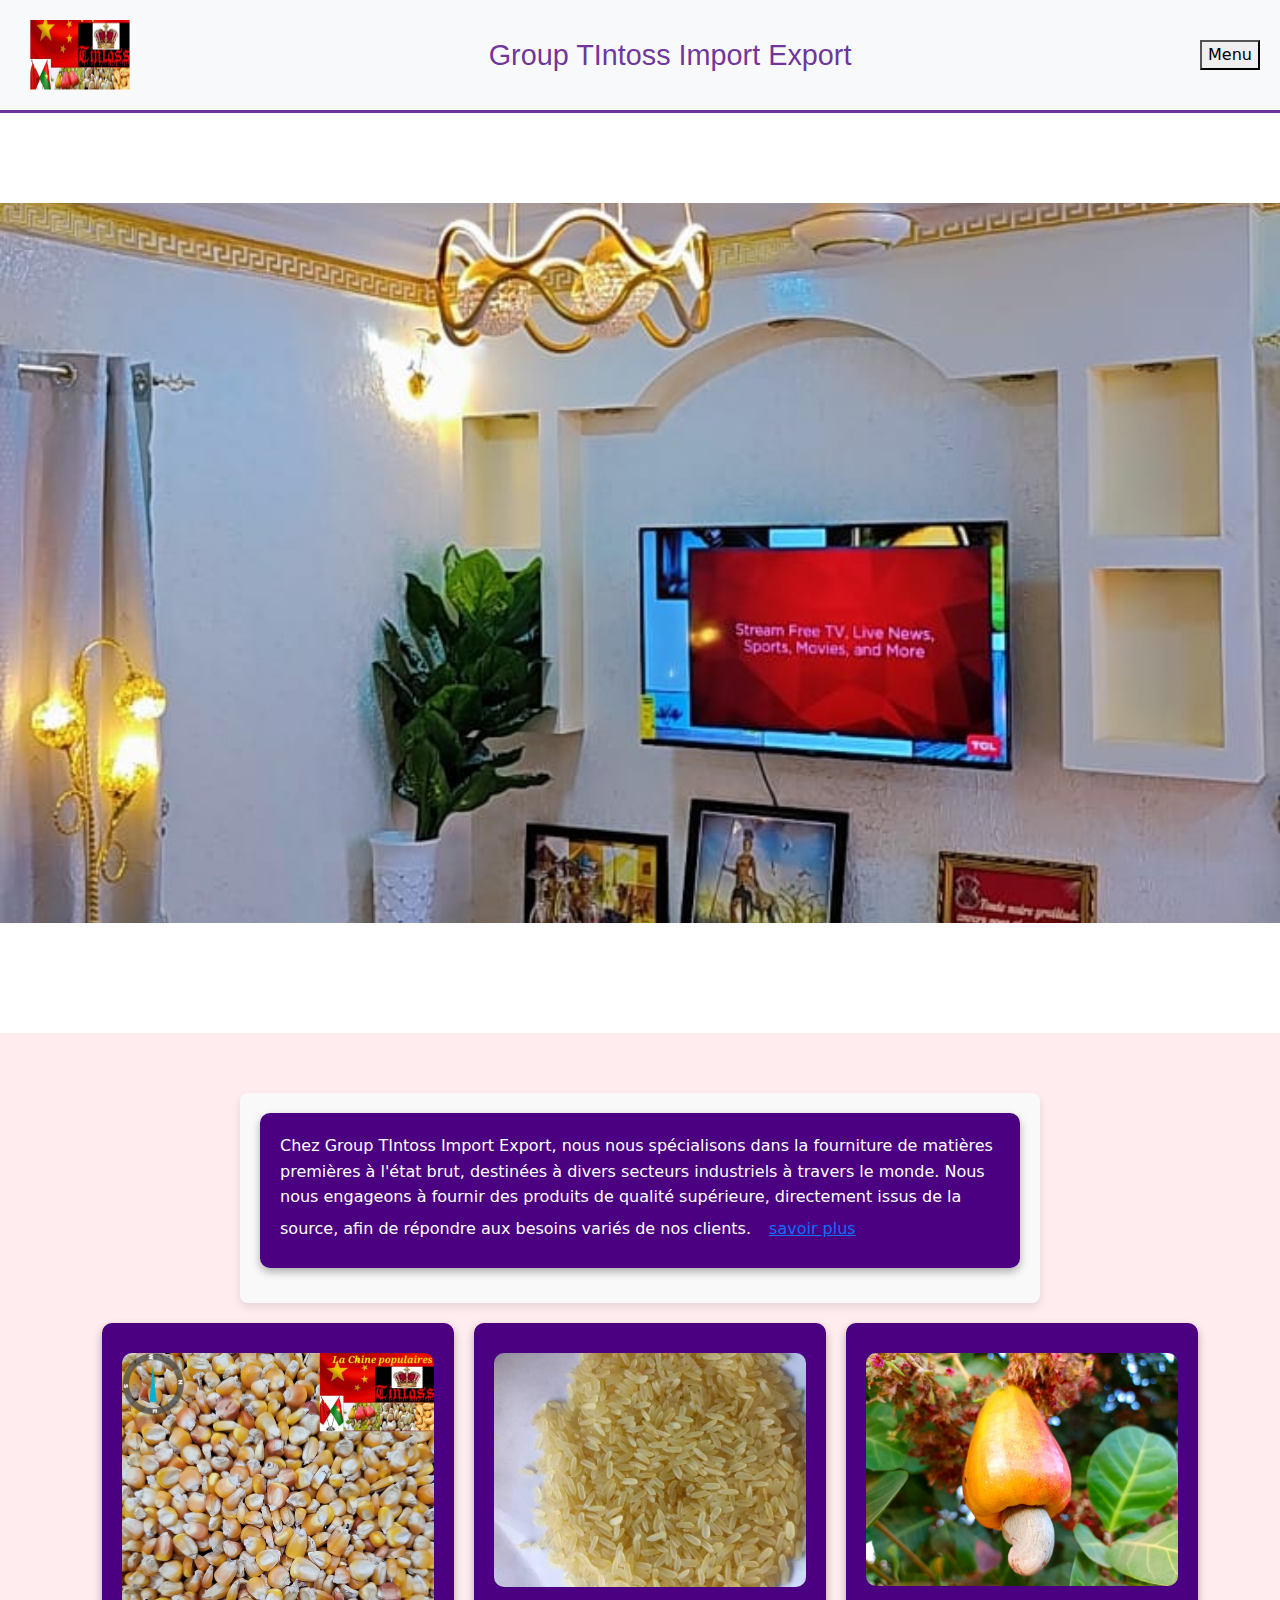
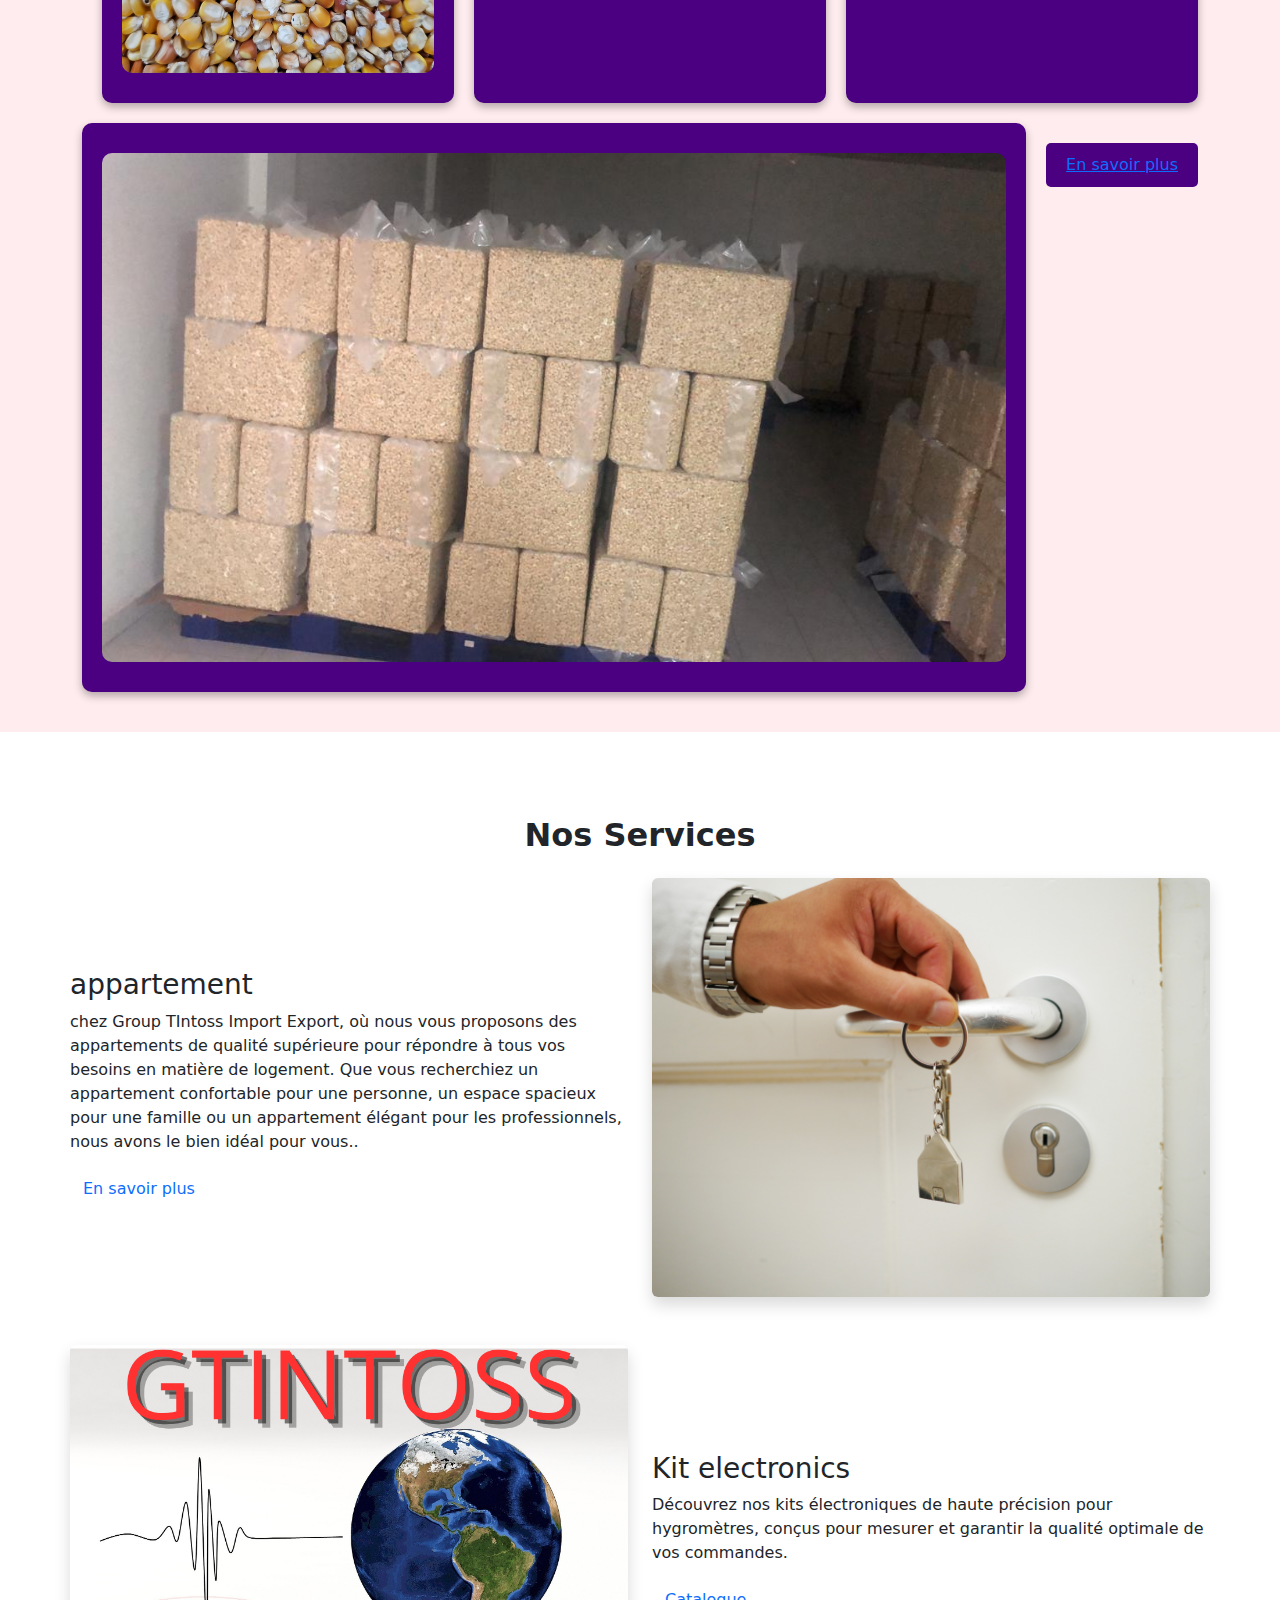
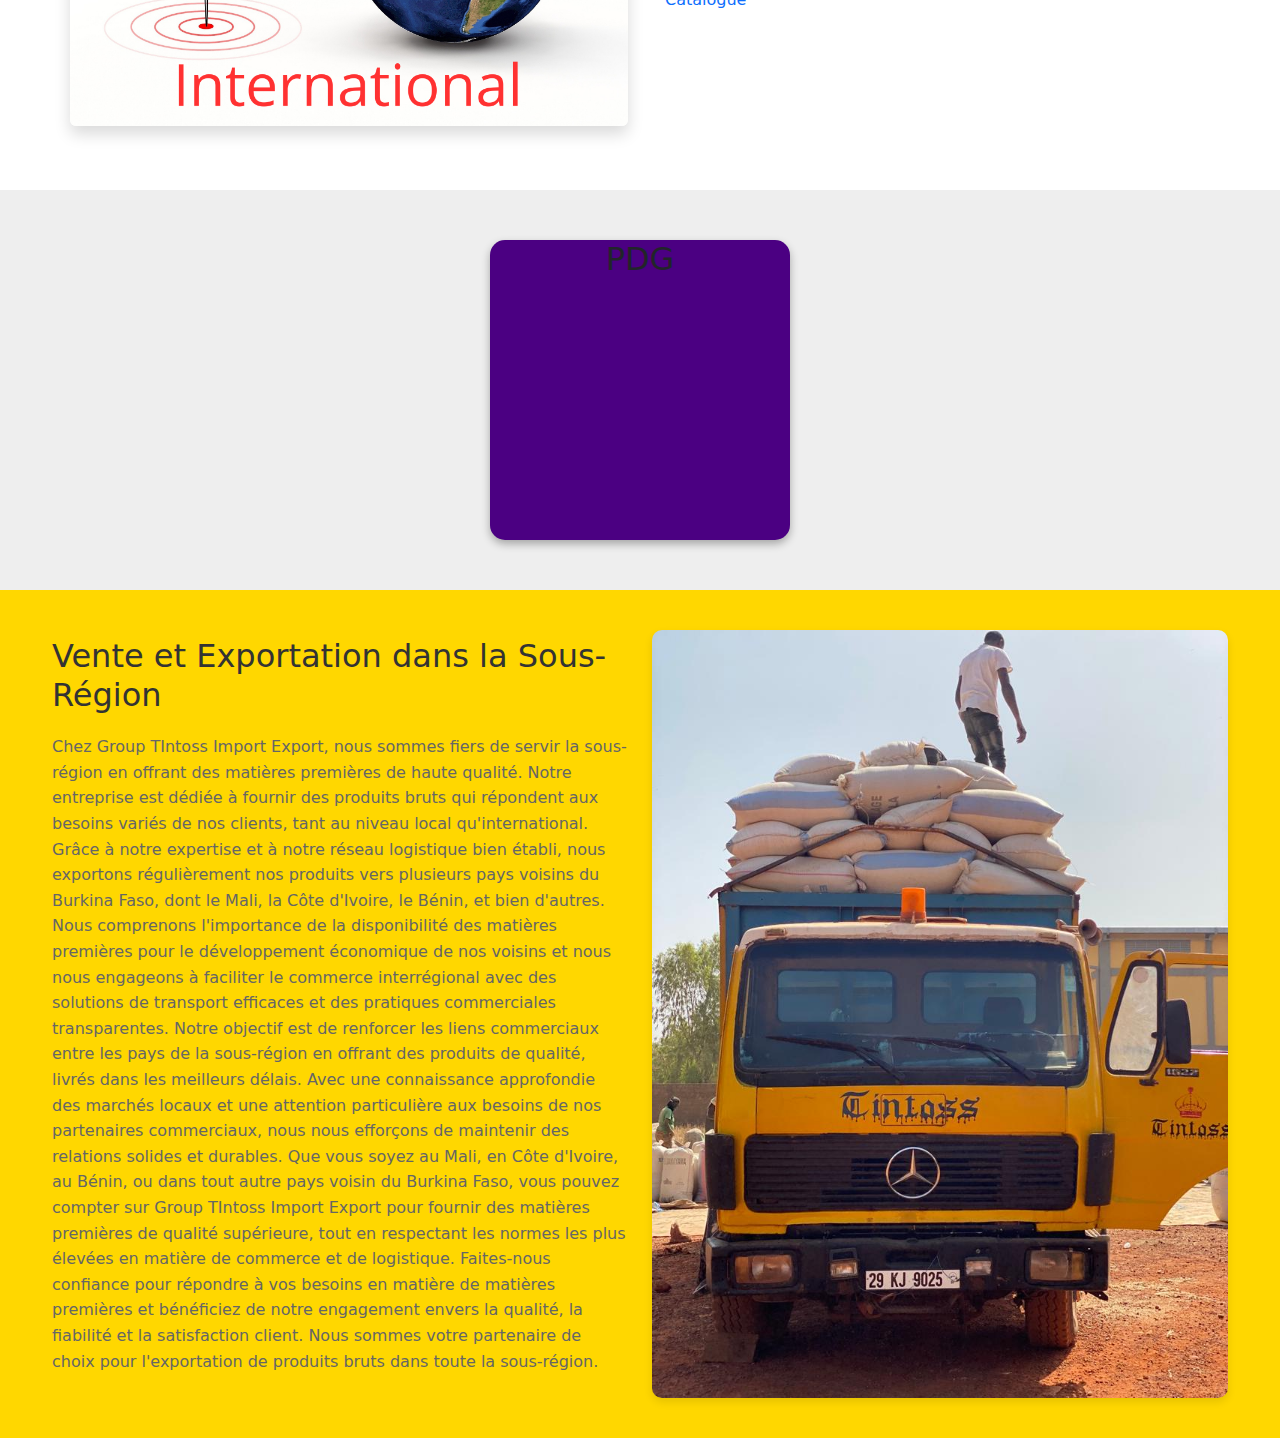
<file: index.html>
<!DOCTYPE html>
<html lang="fr">

<head>
  <meta charset="UTF-8">
  <meta http-equiv="X-UA-Compatible" content="IE=edge">
  <meta name="viewport" content="width=device-width, initial-scale=1.0">
  <title>Site de Vente</title>
  <!-- Lien vers Bootstrap CSS -->
  <link href="https://stackpath.bootstrapcdn.com/bootstrap/4.5.2/css/bootstrap.min.css" rel="stylesheet">
  <link rel="stylesheet" href="style.css"> <!-- Lien vers le fichier CSS personnalisé -->
  <link rel="stylesheet" href="https://cdnjs.cloudflare.com/ajax/libs/font-awesome/6.0.0-beta3/css/all.min.css">
  <link rel="stylesheet" href="https://cdn.jsdelivr.net/npm/bootstrap@5.3.0-alpha1/dist/css/bootstrap.min.css">
  <link rel="stylesheet" href="https://fonts.googleapis.com/css2?family=Poppins:wght@300;600&display=swap">
 <style>
    /* Style de l'en-tête */
    .header {
      display: flex;
      justify-content: space-between;
      align-items: center;
      padding: 10px 20px;
      background-color: #f8f9fa;
      width: 100%; /* L'en-tête prend toute la largeur de l'écran */
    }
    .header img {
      height: 70px;
    }
    .header h1 {
      margin: 0;
      font-size: 1.8rem;
    }
    .menu-deroulant {
      position: relative;
      display: inline-block;
    }
    .menu-deroulant-content {
      display: none;
      position: absolute;
      right: 0;
      background-color: #f1f1f1;
      min-width: 160px;
      box-shadow: 0px 8px 16px 0px rgba(0,0,0,0.2);
      z-index: 1;
    }
    .menu-deroulant-content a {
      color: black;
      padding: 12px 16px;
      text-decoration: none;
      display: block;
    }
    .menu-deroulant-content a:hover {
      background-color: #ddd;
    }
    .menu-deroulant:hover .menu-deroulant-content {
      display: block;
    }
    .menu-deroulant:hover .menu-deroulant-btn {
      background-color: #3e8e41;
    }
    .slogan {
      text-align: center;
      font-size: 1.2rem;
      margin-top: 10px;
    }
    .section-title {
      font-weight: 600;
      color: var(--primary-color);
      margin-bottom: 1.5rem;
      text-align: center;
  }
  .content-section {
      padding: 4rem 0;
  }
  .card:hover {
      transform: scale(1.05);
      transition: transform 0.3s;
  }

  /* Effets de survol pour les boutons */
  .btn-custom {
      background-color: var(--accent-color);
      color: white;
      transition: background-color 0.3s;
  }
  .btn-custom:hover {
      background-color: #ff7e50;
  }

  .footer {
      background-color: #3c2a3c; /* Couleur complémentaire au rouge bordeaux */
      color: #ffffff; /* Couleur du texte */
      padding: 60px 0;
      position: relative;
      overflow: hidden;
    }
    
    .footer h3 {
      margin-bottom: 30px;
      font-size: 1.8em;
      text-align: center;
      position: relative;
      animation: fadeIn 0.5s ease-in-out; /* Animation d'apparition */
    }
    
    .footer p {
      text-align: center;
      font-size: 1.1em;
      animation: fadeIn 1s ease-in-out; /* Animation d'apparition */
    }
    
    .footer a {
      color: #ffcccc; /* Couleur des liens */
      text-decoration: none;
      transition: color 0.3s ease;
    }
    
    .footer a:hover {
      color: #ffffff; /* Changer la couleur au survol */
      text-decoration: underline;
    }
    
    /* Effets des icônes de réseaux sociaux */
    .social-icons a {
      font-size: 2em;
      margin: 0 15px;
      transition: transform 0.3s ease;
    }
    
    .social-icons a:hover {
      transform: scale(1.2); /* Agrandissement au survol */
      color: #ffcccc; /* Couleur au survol */
    }
    
    /* Animation d'apparition */
    @keyframes fadeIn {
      from {
        opacity: 0;
        transform: translateY(20px);
      }
      to {
        opacity: 1;
        transform: translateY(0);
      }
    }

  /* Section des témoignages */
  .testimonial {
      background-color: #f8f9fa;
      border-left: 5px solid var(--primary-color);
      padding: 1.5rem;
      margin-bottom: 2rem;
      transition: transform 0.3s;
  }
  .testimonial:hover {
      transform: translateY(-5px);
      box-shadow: 0 2px 10px rgba(0,0,0,0.2);
  }

  /* Animations pour les icônes */
.icon {
      font-size: 2rem;
      transition: transform 0.3s;
  }
.icon:hover {
      transform: scale(1.2);
  }
.btn-custom {
    background-color: var(--accent-color);
    color: rgb(15, 49, 77);
    transition: background-color 0.3s;
}
.btn-custom:hover {
    background-color: #ff7e50;
}
  </style>
</head>
<body>

<!-- En-tête -->
<div class="header">
  <img src="logo.jpg" alt="Logo" style="float: left;">
  <h1>Group TIntoss Import Export</h1>
  <div class="menu-deroulant">
    <button class="menu-deroulant-btn">Menu</button>
    <div class="menu-deroulant-content">
      <a href="index.html">Accueil</a>
      <a href="produit.html">Nos Produits</a>
      <a href="appart.html">appart </a>
      <a href="cont.html">Nous Contacter</a>
    </div>
  </div>
</div>

  <!-- Image de couverture dynamique -->
  <div class="cover-section">
    <div class="cover-image">
      <img src="im1.jpg" alt="Cover Image">
    </div>
  </div>

  <!-- Section d'information -->
  <section class="info-section">
    <div class="info-container">
      <div class="info-text" id="infoText">
          Chez Group TIntoss Import Export, nous nous spécialisons dans la fourniture de matières premières à l'état brut, destinées à divers secteurs industriels à travers le monde. Nous nous engageons à fournir des produits de qualité supérieure, directement issus de la source, afin de répondre aux besoins variés de nos clients.
          <span id="moreText" style="display:none;">
              Nos matières premières comprennent des produits tels que les noix de cajou, le maïs, le riz, et bien d'autres encore, récoltés dans des conditions optimales pour garantir leur pureté et leur richesse nutritionnelle. Notre objectif est de fournir à nos clients des produits non transformés, permettant ainsi de préserver toutes leurs propriétés naturelles.
              En tant que fournisseur de matières premières brutes, nous jouons un rôle essentiel dans la chaîne d'approvisionnement globale. Nous comprenons l'importance de la qualité et de la fiabilité pour nos clients, c'est pourquoi nous nous engageons à fournir des produits conformes aux normes internationales les plus strictes.
              Notre équipe dévouée s'assure que chaque lot de matières premières est soigneusement sélectionné, testé et expédié pour répondre aux exigences spécifiques de nos clients, qu'il s'agisse de grandes entreprises ou de petites industries locales. En choisissant Group TIntoss Import Export, vous choisissez un partenaire de confiance qui met l'accent sur la transparence, la qualité et la satisfaction du client.
              Faites confiance à notre expertise et à notre engagement pour vous fournir les meilleures matières premières à l'état brut, adaptées à vos besoins et prêtes à être transformées pour créer des produits de haute qualité.
          </span>
          <button id="readMoreBtn" class="btn"><a href="more-info.html"> savoir plus</a></button>
      </div>
  </div>
    <div class="container">

      <br>
      <div class="info-images">
        <img src="mais4.jpg" alt="Image 1">
      </div>
      <div class="info-images">
        <img src="riz1.jpg" alt="Image 2">
      </div>
      <div class="info-images">
        <img src="cajou3.jpg" alt="Image 3">
      </div>
      <div class="info-images">
        <img src="anacade3.jpg" alt="Image 4">

      </div>
      <div class="infor-images">
        <button class="btn-learn-more"><a href="produit.html">En savoir plus</a></button>
      </div>
    </div>
  </section>
  <section class="content-section container">
    <h2 class="section-title">Nos Services</h2>
    <div class="row align-items-center mb-5">
        <div class="col-md-6">
            <h3>appartement</h3>
            <p>chez Group TIntoss Import Export, où nous vous proposons des appartements de qualité supérieure pour répondre à
              tous vos besoins en matière de logement. Que vous recherchiez un appartement confortable pour une personne, un
              espace spacieux pour une famille ou un appartement élégant pour les professionnels, nous avons le bien idéal pour
              vous..</p>
            <button class="btn btn-custom"><a href="appart.html" target="_parent" style="text-decoration: none;"> En savoir plus</a></button>
        </div>
        <div class="col-md-6">
            <img src="house-4516177.jpg" class="img-fluid rounded shadow" alt="Centre">
        </div>
    </div>

    <div class="row align-items-center">
        <div class="col-md-6">
            <img src="TINTOSS.png" class="img-fluid rounded shadow" alt="Historique">
        </div>
        <div class="col-md-6">
            <h3>Kit electronics </h3>
            <p>Découvrez nos kits électroniques de haute précision pour hygromètres, conçus pour mesurer et garantir la qualité optimale de vos commandes.</p>
            <button class="btn btn-custom"><a href="kit.html" style="text-decoration: none;"> Catalogue</a></button>
        </div>
    </div>
</section>

  

  <!-- Nouvelle section carrée -->
  <section class="square-section">
    <div class="square-container">
      <h2>PDG </h2>
      <div class="square-content">
        <img src="pdg.jpg" alt="Image carrée" class="hidden-image">
      </div>
    </div>
  </section>
  <!-- Nouvelle section avec texte et image -->
  <section class="text-image-section">
    <div class="container">
      <div class="row align-items-center">
        <div class="col-md-6">
          <h2>Vente et Exportation dans la Sous-Région</h2>
          <p>Chez Group TIntoss Import Export, nous sommes fiers de servir la sous-région en offrant des matières
            premières de haute qualité. Notre entreprise est dédiée à fournir des produits bruts qui répondent aux
            besoins variés de nos clients, tant au niveau local qu'international. Grâce à notre expertise et à notre
            réseau logistique bien établi, nous exportons régulièrement nos produits vers plusieurs pays voisins du
            Burkina Faso, dont le Mali, la Côte d'Ivoire, le Bénin, et bien d'autres.

            Nous comprenons l'importance de la disponibilité des matières premières pour le développement économique de
            nos voisins et nous nous engageons à faciliter le commerce interrégional avec des solutions de transport
            efficaces et des pratiques commerciales transparentes. Notre objectif est de renforcer les liens commerciaux
            entre les pays de la sous-région en offrant des produits de qualité, livrés dans les meilleurs délais.

            Avec une connaissance approfondie des marchés locaux et une attention particulière aux besoins de nos
            partenaires commerciaux, nous nous efforçons de maintenir des relations solides et durables. Que vous soyez
            au Mali, en Côte d'Ivoire, au Bénin, ou dans tout autre pays voisin du Burkina Faso, vous pouvez compter sur
            Group TIntoss Import Export pour fournir des matières premières de qualité supérieure, tout en respectant
            les normes les plus élevées en matière de commerce et de logistique.

            Faites-nous confiance pour répondre à vos besoins en matière de matières premières et bénéficiez de notre
            engagement envers la qualité, la fiabilité et la satisfaction client. Nous sommes votre partenaire de choix
            pour l'exportation de produits bruts dans toute la sous-région.
        </div>
        <div class="col-md-6">
          <img src="i4.jpg" alt="Image illustrative" class="img-fluid">
        </div>
      </div>
    </div>
  </section>
  <!-- Footer -->
  <footer class="dynamic-footer">
    <div class="container">
      <div class="row">
        <!-- Liens de navigation -->
        <div class="col-md-4">
          <h5>Navigation</h5>
          <ul class="list-unstyled">
            <li><a href="index.html">Accueil</a></li>
            <li><a href="produit.html">Nos Produits</a></li>
            <li><a href="appart.html">Autre Services</a></li>
            <li><a href="cont.html">Nous Contacter</a></li>
          </ul>
        </div>

        <!-- Icônes des plateformes connues -->
        <div class="col-md-4">
          <h5>Suivez-nous</h5>
          <ul class="list-inline">
            <li class="list-inline-item"><a href="#"><i class="fab fa-facebook-f"></i></a></li>
            <li class="list-inline-item"><a href="#"><i class="fab fa-twitter"></i></a></li>
            <li class="list-inline-item"><a href="#"><i class="fab fa-instagram"></i></a></li>
            <li class="list-inline-item"><a href="#"><i class="fab fa-linkedin-in"></i></a></li>
            <li class="list-inline-item"><a href="https://wa.me/qr/DVWYVBGJO5R2A1 "><i class="fab fa-whatsapp"></i> </a>
            </li>
          </ul>
        </div>

        <!-- Contact par email -->
        <div class="col-md-4">
          <h5>Contactez-nous</h5>
          <p>Email: <a href="mailto:contact@tintoss.com">contact@tintoss.com</a></p>
        </div>
      </div>
    </div>
  </footer>



  <script src="https://code.jquery.com/jquery-3.5.1.slim.min.js"></script>
  <script src="https://cdn.jsdelivr.net/npm/@popperjs/core@2.11.6/dist/umd/popper.min.js"></script>
  <script src="https://stackpath.bootstrapcdn.com/bootstrap/4.5.2/js/bootstrap.min.js"></script>
  <script src="script.js"></script>
</body>

</html>
</file>
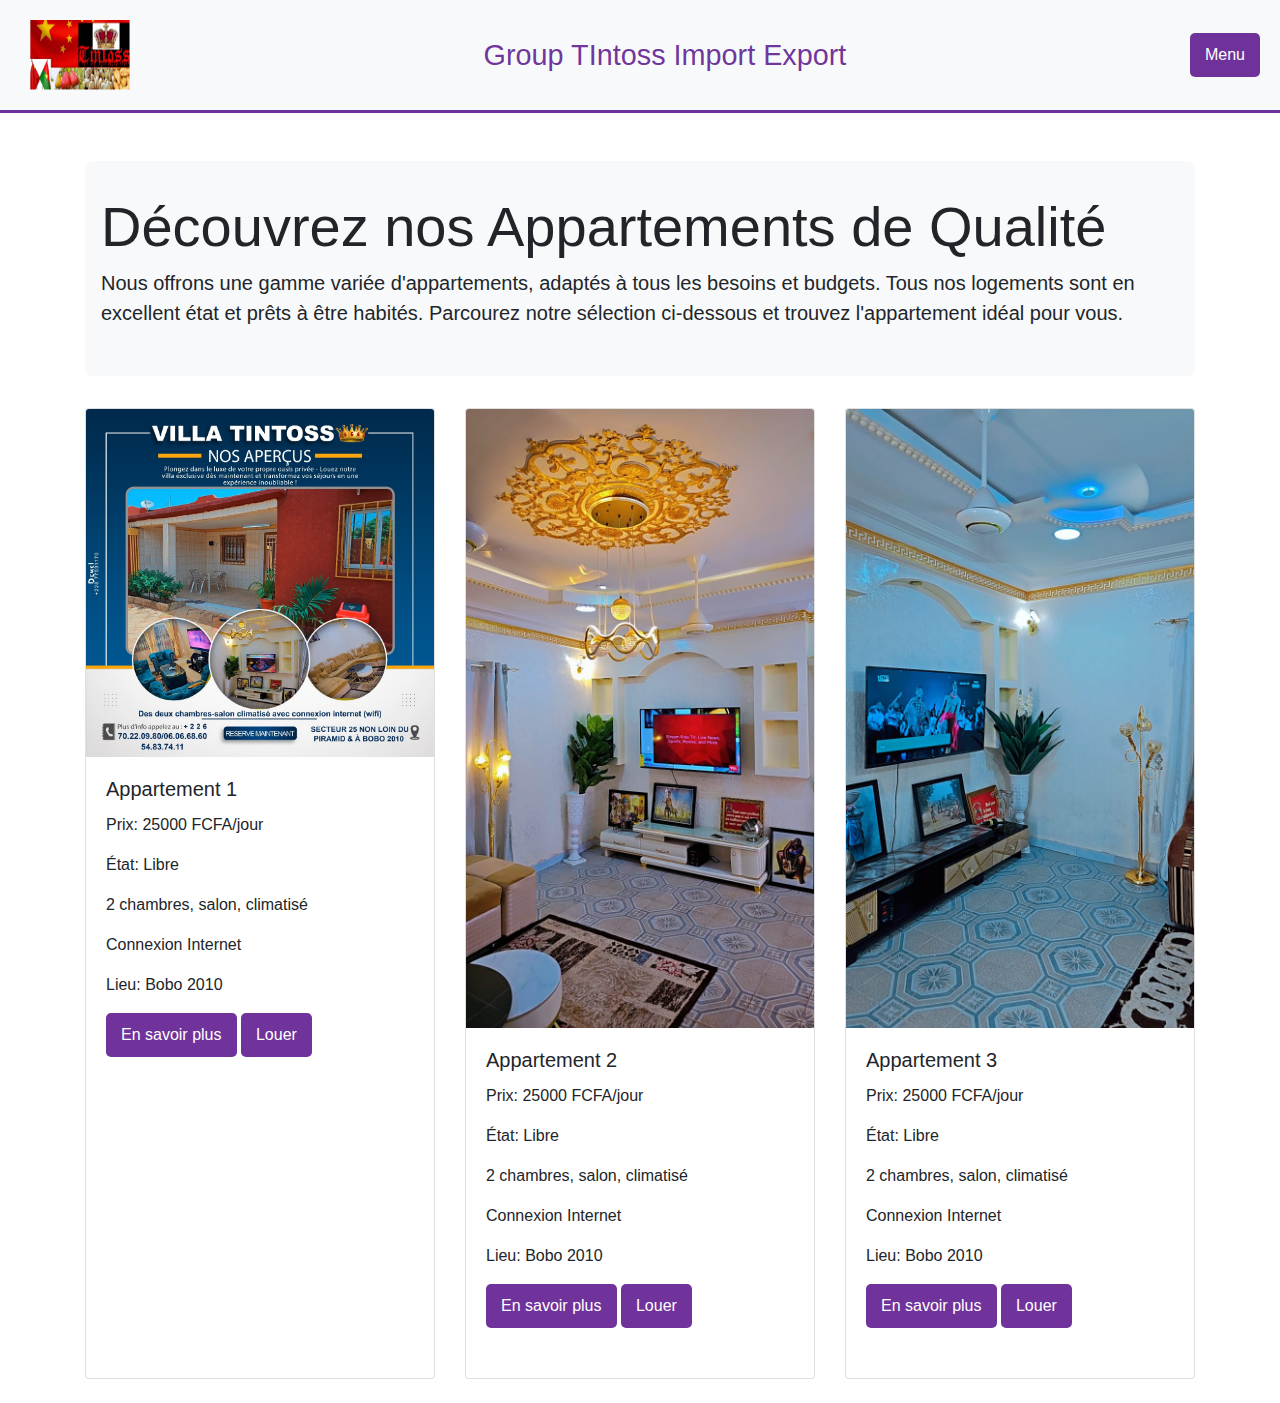
<file: appart.html>
<!DOCTYPE html>
<html lang="fr">

<head>
    <meta charset="UTF-8">
    <meta name="viewport" content="width=device-width, initial-scale=1.0">
    <title>Location d'Appartements</title>
    <!-- Lien vers Bootstrap CSS -->
    <link href="https://stackpath.bootstrapcdn.com/bootstrap/4.5.2/css/bootstrap.min.css" rel="stylesheet">
    <link rel="stylesheet" href="style.css">
    <style>
        /* Style de l'en-tête */
        .header {
            display: flex;
            justify-content: space-between;
            align-items: center;
            padding: 10px 20px;
            background-color: #f8f9fa;
            width: 100%;
        }
        .header img {
            height: 70px;
        }
        .header h1 {
            margin: 0;
            font-size: 1.8rem;
        }
        .menu-deroulant {
            position: relative;
            display: inline-block;
        }
        .menu-deroulant-content {
            display: none;
            position: absolute;
            right: 0;
            background-color: #f1f1f1;
            min-width: 160px;
            box-shadow: 0px 8px 16px 0px rgba(0,0,0,0.2);
            z-index: 1;
        }
        .menu-deroulant-content a {
            color: black;
            padding: 12px 16px;
            text-decoration: none;
            display: block;
        }
        .menu-deroulant-content a:hover {
            background-color: #ddd;
        }
        .menu-deroulant:hover .menu-deroulant-content {
            display: block;
        }
        .slogan {
            text-align: center;
            font-size: 1.2rem;
            margin-top: 10px;
        }
    </style>
</head>

<body>
    <!-- En-tête -->
    <div class="header">
        <img src="logo.jpg" alt="Logo" style="float: left;">
        <h1>Group TIntoss Import Export</h1>
        <div class="menu-deroulant">
            <button class="menu-deroulant-btn btn btn-secondary">Menu</button>
            <div class="menu-deroulant-content">
                <a href="index.html">Accueil</a>
                <a href="produit.html">Nos Produits</a>
                <a href="appart.html">Appart</a>
                <a href="cont.html">Nous Contacter</a>
            </div>
        </div>
    </div>

    <!-- Section d'introduction des appartements -->
    <div class="container mt-5">
        <div class="jumbotron">
            <h1 class="display-4">Découvrez nos Appartements de Qualité</h1>
            <p class="lead">Nous offrons une gamme variée d'appartements, adaptés à tous les besoins et budgets. Tous nos logements sont en excellent état et prêts à être habités. Parcourez notre sélection ci-dessous et trouvez l'appartement idéal pour vous.</p>
        </div>
    </div>

    <!-- Galerie d'Appartements -->
    <div class="container">
        <div class="row">
            <!-- Appartement 1 -->
            <div class="col-md-4 mb-4">
                <div class="card h-100">
                    <img src="im3.jpg" class="card-img-top" alt="Appartement 1">
                    <div class="card-body">
                        <h5 class="card-title">Appartement 1</h5>
                        <p class="card-text">Prix: 25000 FCFA/jour</p>
                        <p class="card-text">État: Libre</p>
                        <p class="card-text">2 chambres, salon, climatisé</p>
                        <p class="card-text">Connexion Internet</p>
                        <p class="card-text">Lieu: Bobo 2010</p>
                        <a href="appartement1.html" class="btn btn-secondary">En savoir plus</a>
                        <button class="btn btn-primary louer-btn" data-appartement="Appartement 1">Louer</button>
                    </div>
                </div>
            </div>

            <!-- Appartement 2 -->
            <div class="col-md-4 mb-4">
                <div class="card h-100">
                    <img src="im1.jpg" class="card-img-top" alt="Appartement 2">
                    <div class="card-body">
                        <h5 class="card-title">Appartement 2</h5>
                        <p class="card-text">Prix: 25000 FCFA/jour</p>
                        <p class="card-text">État: Libre</p>
                        <p class="card-text">2 chambres, salon, climatisé</p>
                        <p class="card-text">Connexion Internet</p>
                        <p class="card-text">Lieu: Bobo 2010</p>
                        <a href="appartement2.html" class="btn btn-secondary">En savoir plus</a>
                        <button class="btn btn-primary louer-btn" data-appartement="Appartement 2">Louer</button>
                    </div>
                </div>
            </div>

            <!-- Appartement 3 -->
            <div class="col-md-4 mb-4">
                <div class="card h-100">
                    <img src="im.jpg" class="card-img-top" alt="Appartement 3">
                    <div class="card-body">
                        <h5 class="card-title">Appartement 3</h5>
                        <p class="card-text">Prix: 25000 FCFA/jour</p>
                        <p class="card-text">État: Libre</p>
                        <p class="card-text">2 chambres, salon, climatisé</p>
                        <p class="card-text">Connexion Internet</p>
                        <p class="card-text">Lieu: Bobo 2010</p>
                        <a href="appartement3.html" class="btn btn-secondary">En savoir plus</a>
                        <button class="btn btn-primary louer-btn" data-appartement="Appartement 3">Louer</button>
                    </div>
                </div>
            </div>
        </div>
    </div>

    <!-- Modal de location -->
    <div class="modal fade" id="rentModal" tabindex="-1" aria-labelledby="rentModalLabel" aria-hidden="true">
        <div class="modal-dialog">
            <div class="modal-content">
                <div class="modal-header">
                    <h5 class="modal-title" id="rentModalLabel">Louer un Appartement</h5>
                    <button type="button" class="close" data-dismiss="modal" aria-label="Fermer">
                        <span aria-hidden="true">&times;</span>
                    </button>
                </div>
                <div class="modal-body">
                    <p id="appartementName"></p>
                    <div class="form-group">
                        <label for="nom">Nom :</label>
                        <input type="text" class="form-control" id="nom" placeholder="Entrez votre nom">
                    </div>
                    <div class="form-group">
                        <label for="prenom">Prénom :</label>
                        <input type="text" class="form-control" id="prenom" placeholder="Entrez votre prénom">
                    </div>
                    <div class="form-group">
                        <label for="ville">Ville :</label>
                        <input type="text" class="form-control" id="ville" placeholder="Entrez votre ville">
                    </div>
                </div>
                <div class="modal-footer">
                    <button type="button" class="btn btn-secondary" data-dismiss="modal">Fermer</button>
                    <button type="button" class="btn btn-primary" id="confirmRent">Louer</button>
                </div>
            </div>
        </div>
    </div>

    <!-- Lien vers jQuery, Bootstrap JS et le fichier JavaScript personnalisé -->
    <script src="https://code.jquery.com/jquery-3.5.1.min.js"></script>
    <script src="https://stackpath.bootstrapcdn.com/bootstrap/4.5.2/js/bootstrap.min.js"></script>
    <script src="script.js"></script>
</body>

</html>
</file>
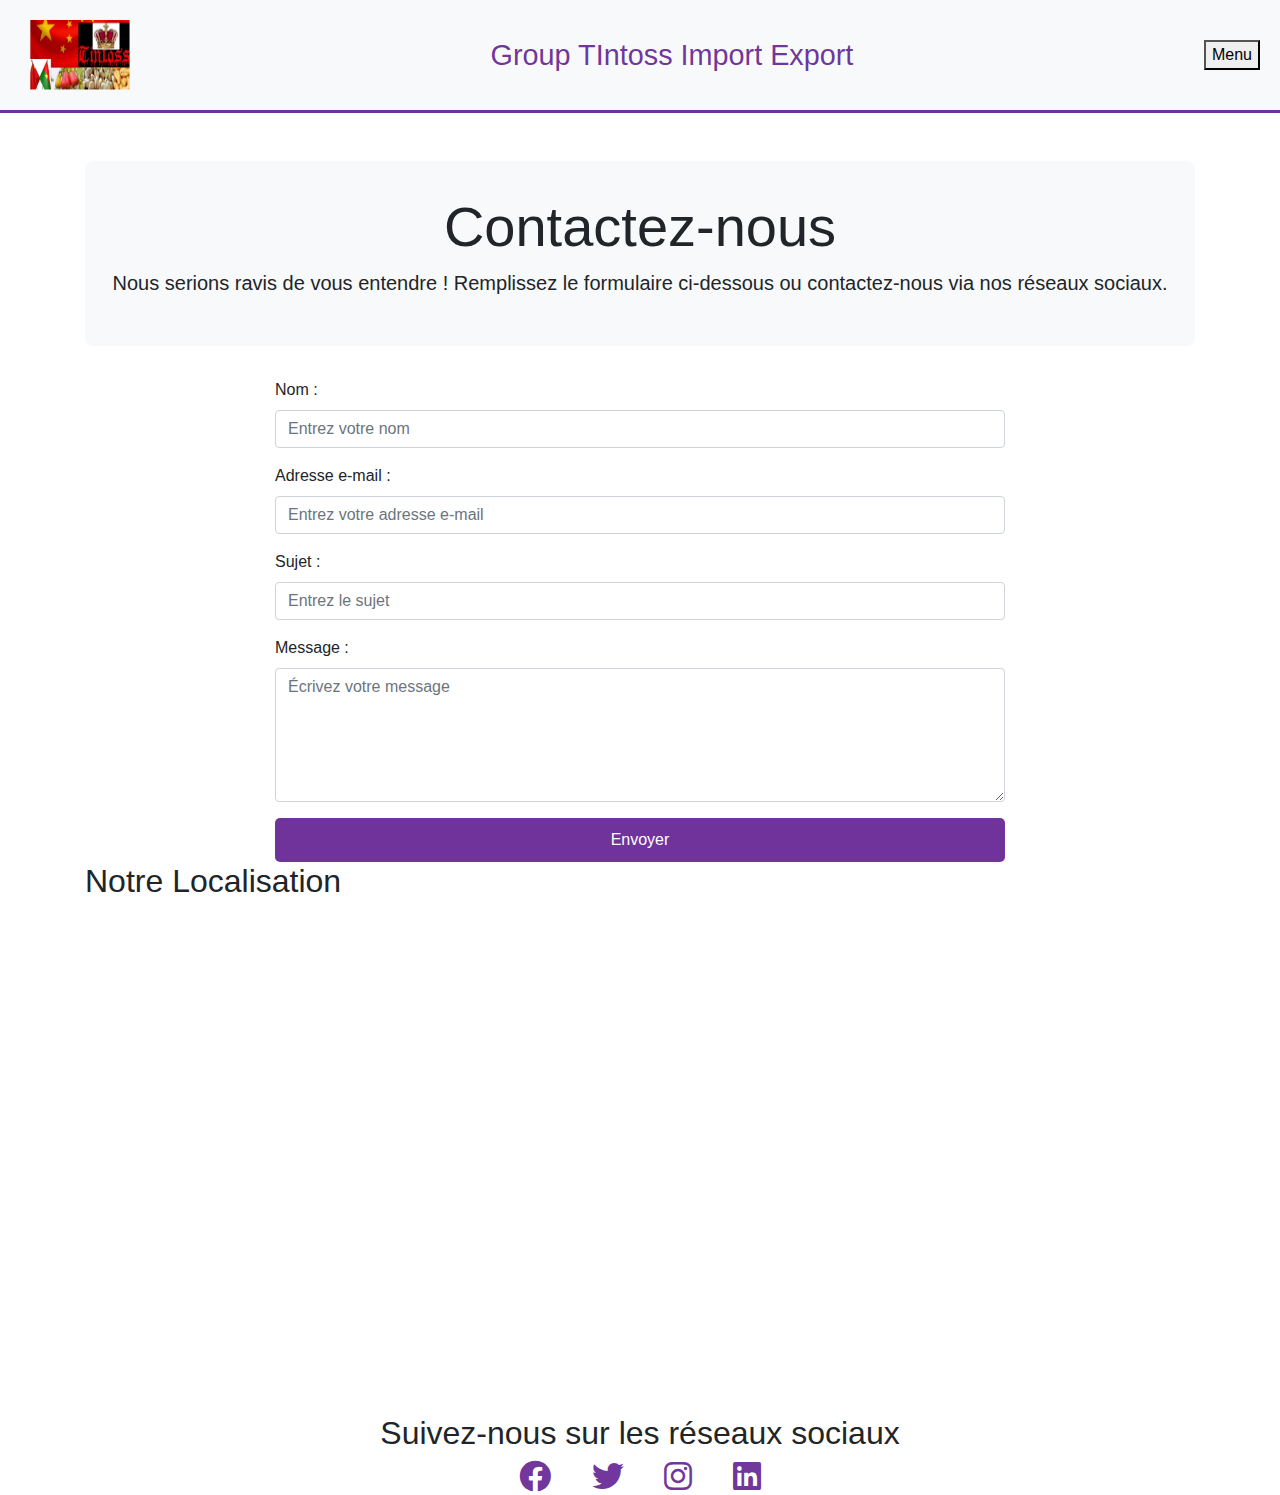
<file: cont.html>
<!DOCTYPE html>
<html lang="fr">

<head>
    <meta charset="UTF-8">
    <meta name="viewport" content="width=device-width, initial-scale=1.0">
    <title>Contactez-nous</title>
    <!-- Lien vers Bootstrap CSS -->
    <link href="https://stackpath.bootstrapcdn.com/bootstrap/4.5.2/css/bootstrap.min.css" rel="stylesheet">
    <link rel="stylesheet" href="style.css"> <!-- Lien vers le fichier CSS personnalisé -->
    <!-- Lien vers Font Awesome pour les icônes -->
    <link rel="stylesheet" href="https://cdnjs.cloudflare.com/ajax/libs/font-awesome/6.0.0-beta3/css/all.min.css">
 <style>
    /* Style de l'en-tête */
    .header {
      display: flex;
      justify-content: space-between;
      align-items: center;
      padding: 10px 20px;
      background-color: #f8f9fa;
      width: 100%; /* L'en-tête prend toute la largeur de l'écran */
    }
    .header img {
      height: 70px;
    }
    .header h1 {
      margin: 0;
      font-size: 1.8rem;
    }
    .menu-deroulant {
      position: relative;
      display: inline-block;
    }
    .menu-deroulant-content {
      display: none;
      position: absolute;
      right: 0;
      background-color: #f1f1f1;
      min-width: 160px;
      box-shadow: 0px 8px 16px 0px rgba(0,0,0,0.2);
      z-index: 1;
    }
    .menu-deroulant-content a {
      color: black;
      padding: 12px 16px;
      text-decoration: none;
      display: block;
    }
    .menu-deroulant-content a:hover {
      background-color: #ddd;
    }
    .menu-deroulant:hover .menu-deroulant-content {
      display: block;
    }
    .menu-deroulant:hover .menu-deroulant-btn {
      background-color: #3e8e41;
    }
    .slogan {
      text-align: center;
      font-size: 1.2rem;
      margin-top: 10px;
    }
  </style>
</head>
<body>

<!-- En-tête -->
<div class="header">
  <img src="logo.jpg" alt="Logo" style="float: left;">
  <h1>Group TIntoss Import Export</h1>
  <div class="menu-deroulant">
    <button class="menu-deroulant-btn">Menu</button>
    <div class="menu-deroulant-content">
      <a href="index.htm">Accueil</a>
      <a href="produit.html">Nos Produits</a>
      <a href="appart.html">appart </a>
      <a href="cont.html">Nous Contacter</a>
    </div>
  </div>
</div>
    <!-- En-tête de la page de contact -->
    <div class="container mt-5">
        <div class="jumbotron text-center">
            <h1 class="display-4">Contactez-nous</h1>
            <p class="lead">Nous serions ravis de vous entendre ! Remplissez le formulaire ci-dessous ou contactez-nous
                via nos réseaux sociaux.</p>
        </div>
    </div>

    <!-- Formulaire de contact -->
    <div class="container">
        <div class="row justify-content-center">
            <div class="col-md-8">
                <form id="contactForm">
                    <div class="form-group">
                        <label for="name">Nom :</label>
                        <input type="text" class="form-control" id="name" placeholder="Entrez votre nom" required>
                    </div>
                    <div class="form-group">
                        <label for="email">Adresse e-mail :</label>
                        <input type="email" class="form-control" id="email" placeholder="Entrez votre adresse e-mail"
                            required>
                    </div>
                    <div class="form-group">
                        <label for="subject">Sujet :</label>
                        <input type="text" class="form-control" id="subject" placeholder="Entrez le sujet" required>
                    </div>
                    <div class="form-group">
                        <label for="message">Message :</label>
                        <textarea class="form-control" id="message" rows="5" placeholder="Écrivez votre message"
                            required></textarea>
                    </div>
                    <button type="submit" class="btn btn-primary btn-block">Envoyer</button>
                </form>
            </div>
        </div>
    </div>
    <section class="location-section">
        <div class="container">
            <h2>Notre Localisation</h2>
            <!-- Intégration de Google Maps -->
            <div class="map-container">
                <iframe 
                    src="https://www.google.com/maps/embed?pb=!1m18!1m12!1m3!1d3151.835434509639!2d144.9537363159043!3d-37.81720997975195!2m3!1f0!2f0!3f0!3m2!1i1024!2i768!4f13.1!3m3!1m2!1s0x6ad642af0f11fd81%3A0xf5777e9f01db9f91!2sFederation%20Square!5e0!3m2!1sen!2sau!4v1594864826197!5m2!1sen!2sau" 
                    width="100%" 
                    height="450" 
                    frameborder="0" 
                    style="border:0;" 
                    allowfullscreen="" 
                    aria-hidden="false" 
                    tabindex="0">
                </iframe>
            </div>
        </div>
    </section>

    <!-- Section des réseaux sociaux -->
    <div class="container text-center mt-5">
        <h2>Suivez-nous sur les réseaux sociaux</h2>
        <div class="social-icons">
            <a href="https://www.facebook.com" target="_blank" class="mr-3"><i class="fab fa-facebook fa-2x"></i></a>
            <a href="https://www.twitter.com" target="_blank" class="mr-3"><i class="fab fa-twitter fa-2x"></i></a>
            <a href="https://www.instagram.com" target="_blank" class="mr-3"><i class="fab fa-instagram fa-2x"></i></a>
            <a href="https://www.linkedin.com" target="_blank"><i class="fab fa-linkedin fa-2x"></i></a>
        </div>
    </div>

    <!-- Lien vers jQuery, Bootstrap JS et le fichier JavaScript personnalisé -->
    <script src="https://code.jquery.com/jquery-3.5.1.min.js"></script>
    <script src="https://stackpath.bootstrapcdn.com/bootstrap/4.5.2/js/bootstrap.min.js"></script>
    <script src="script.js"></script> <!-- Lien vers le fichier JavaScript personnalisé -->
</body>

</html>
</file>
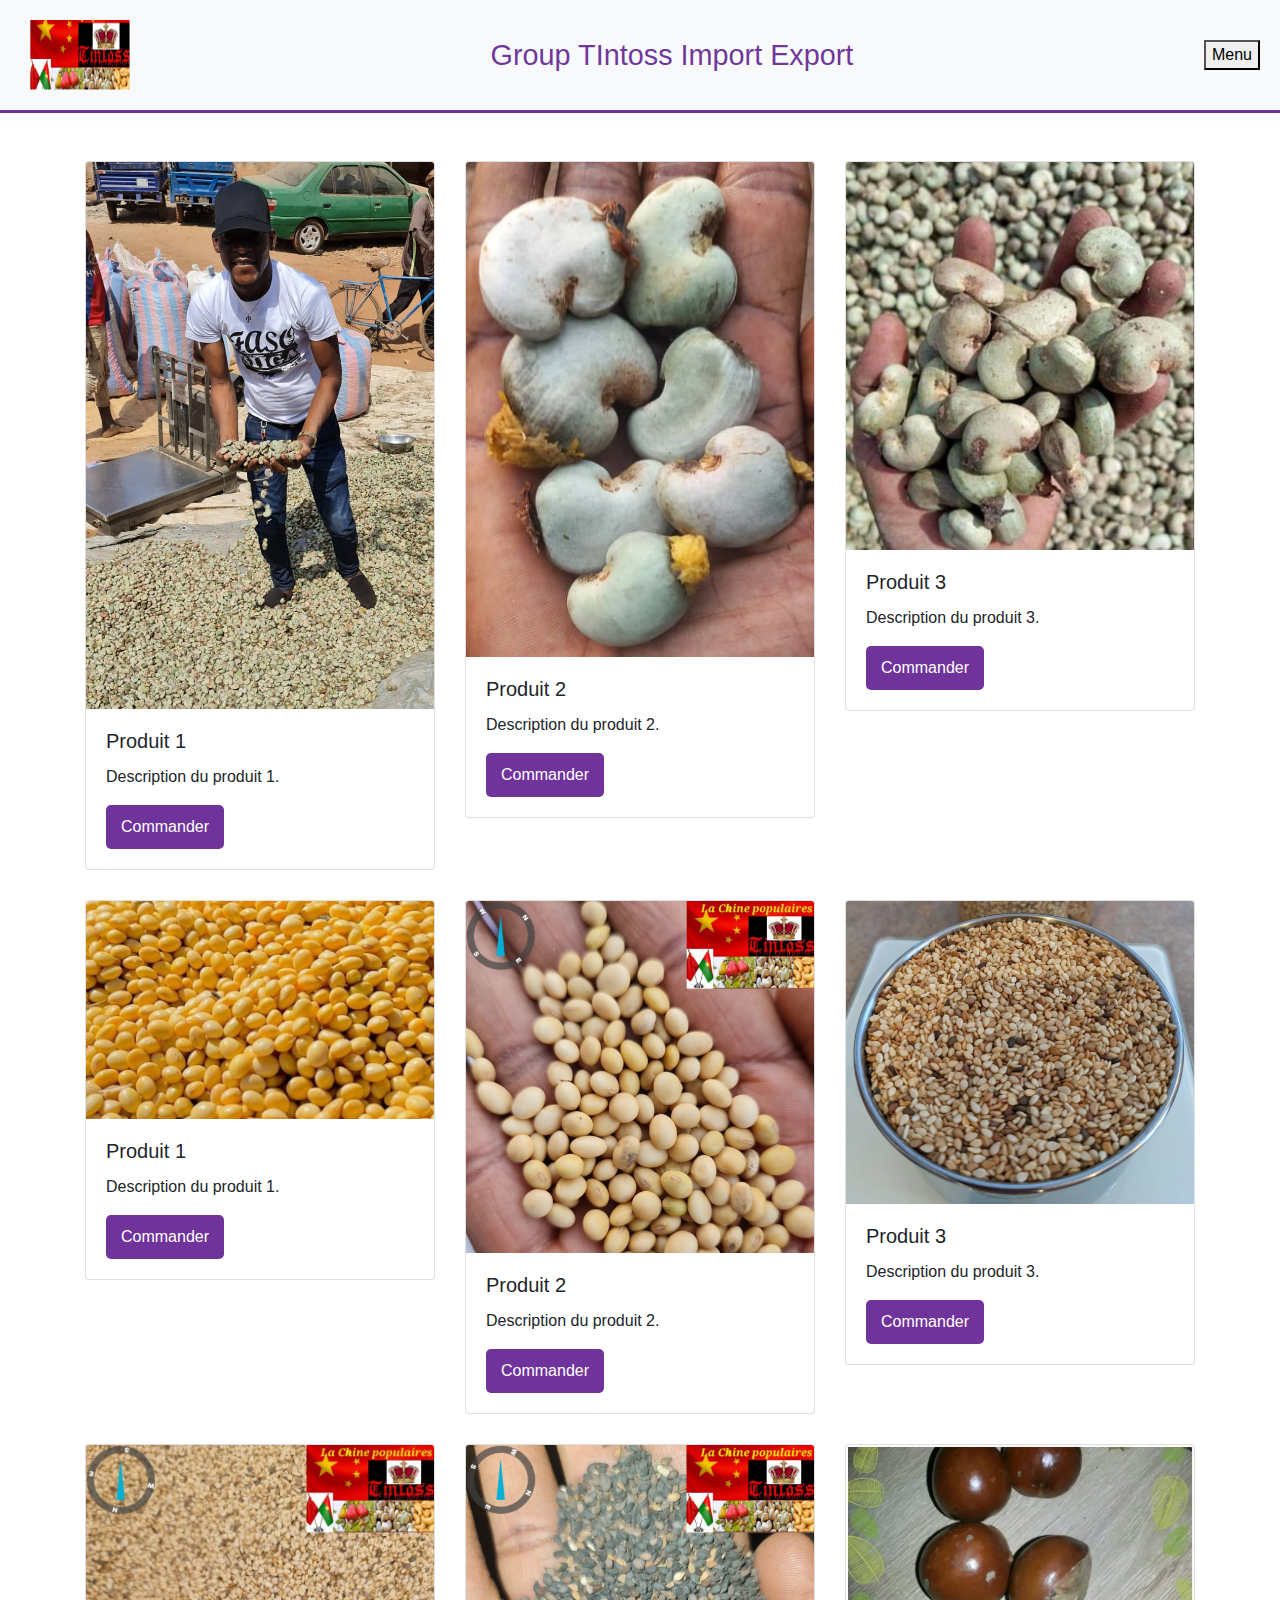
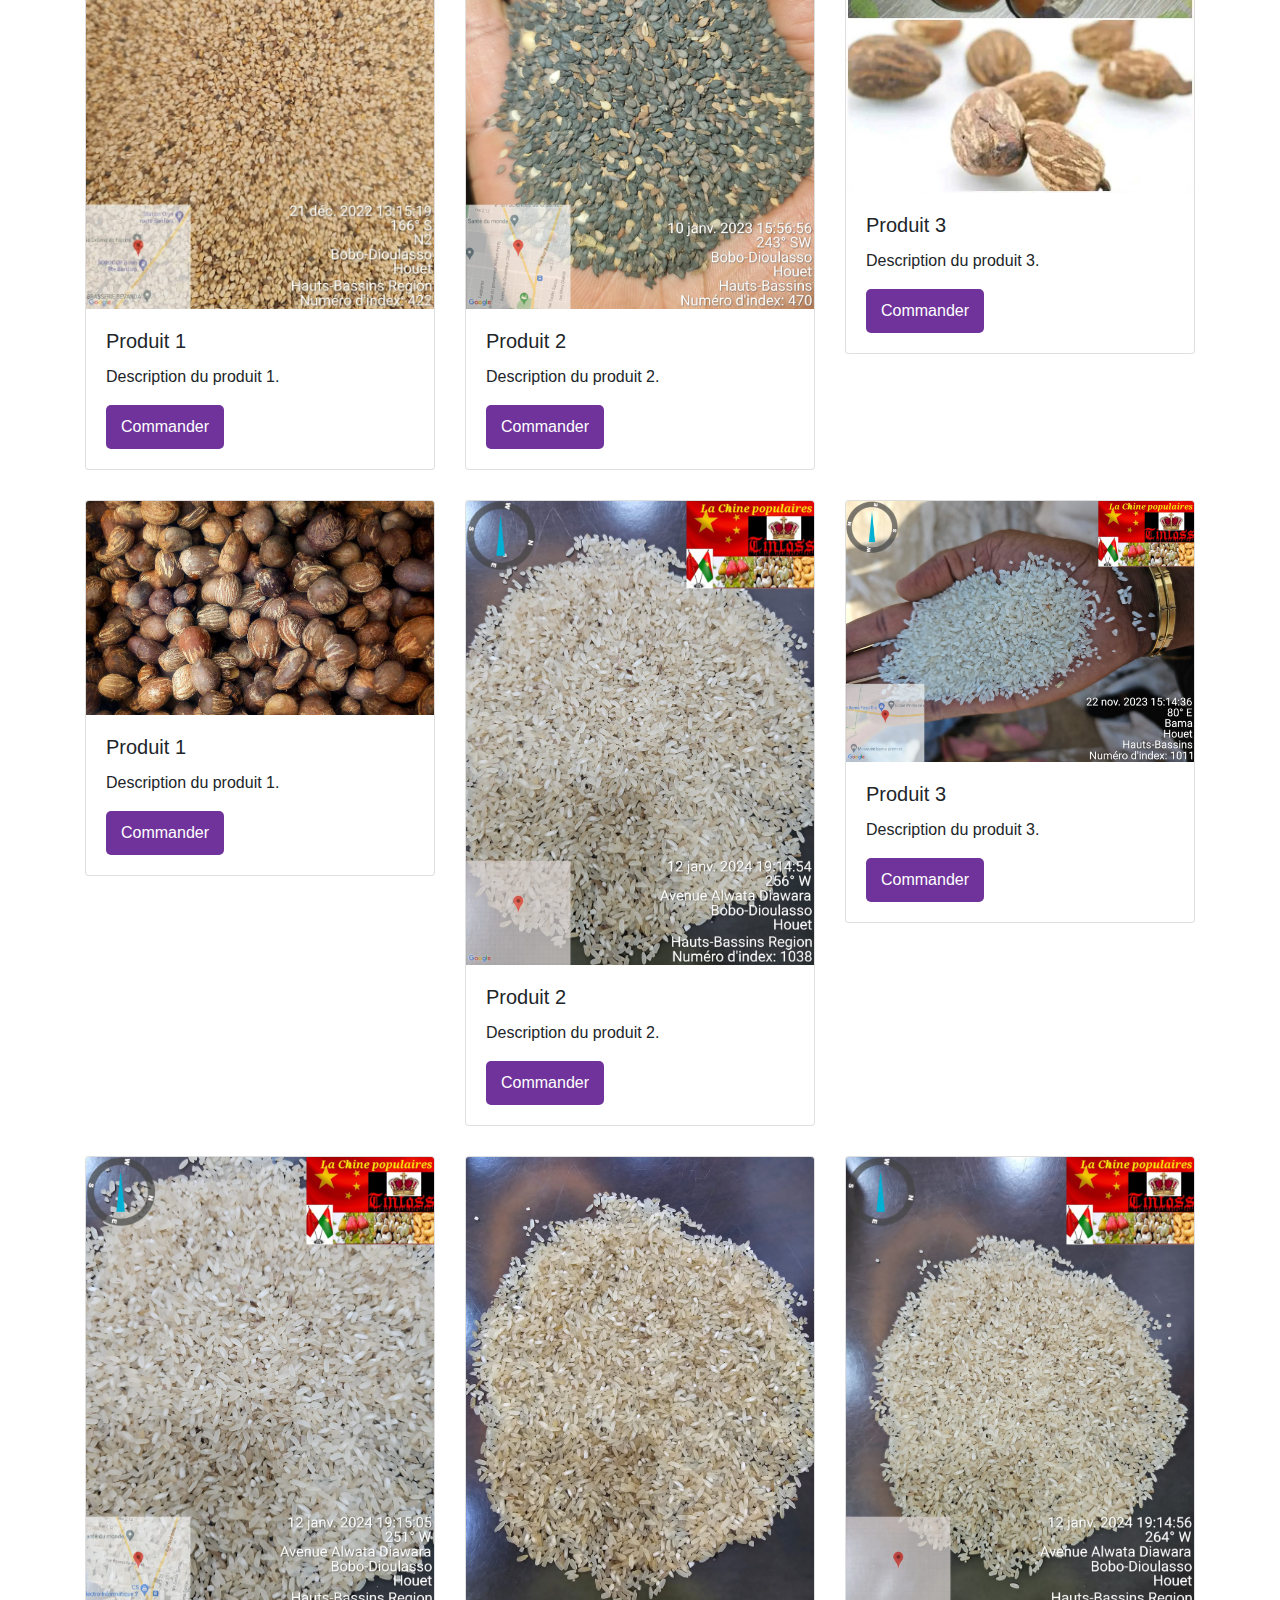
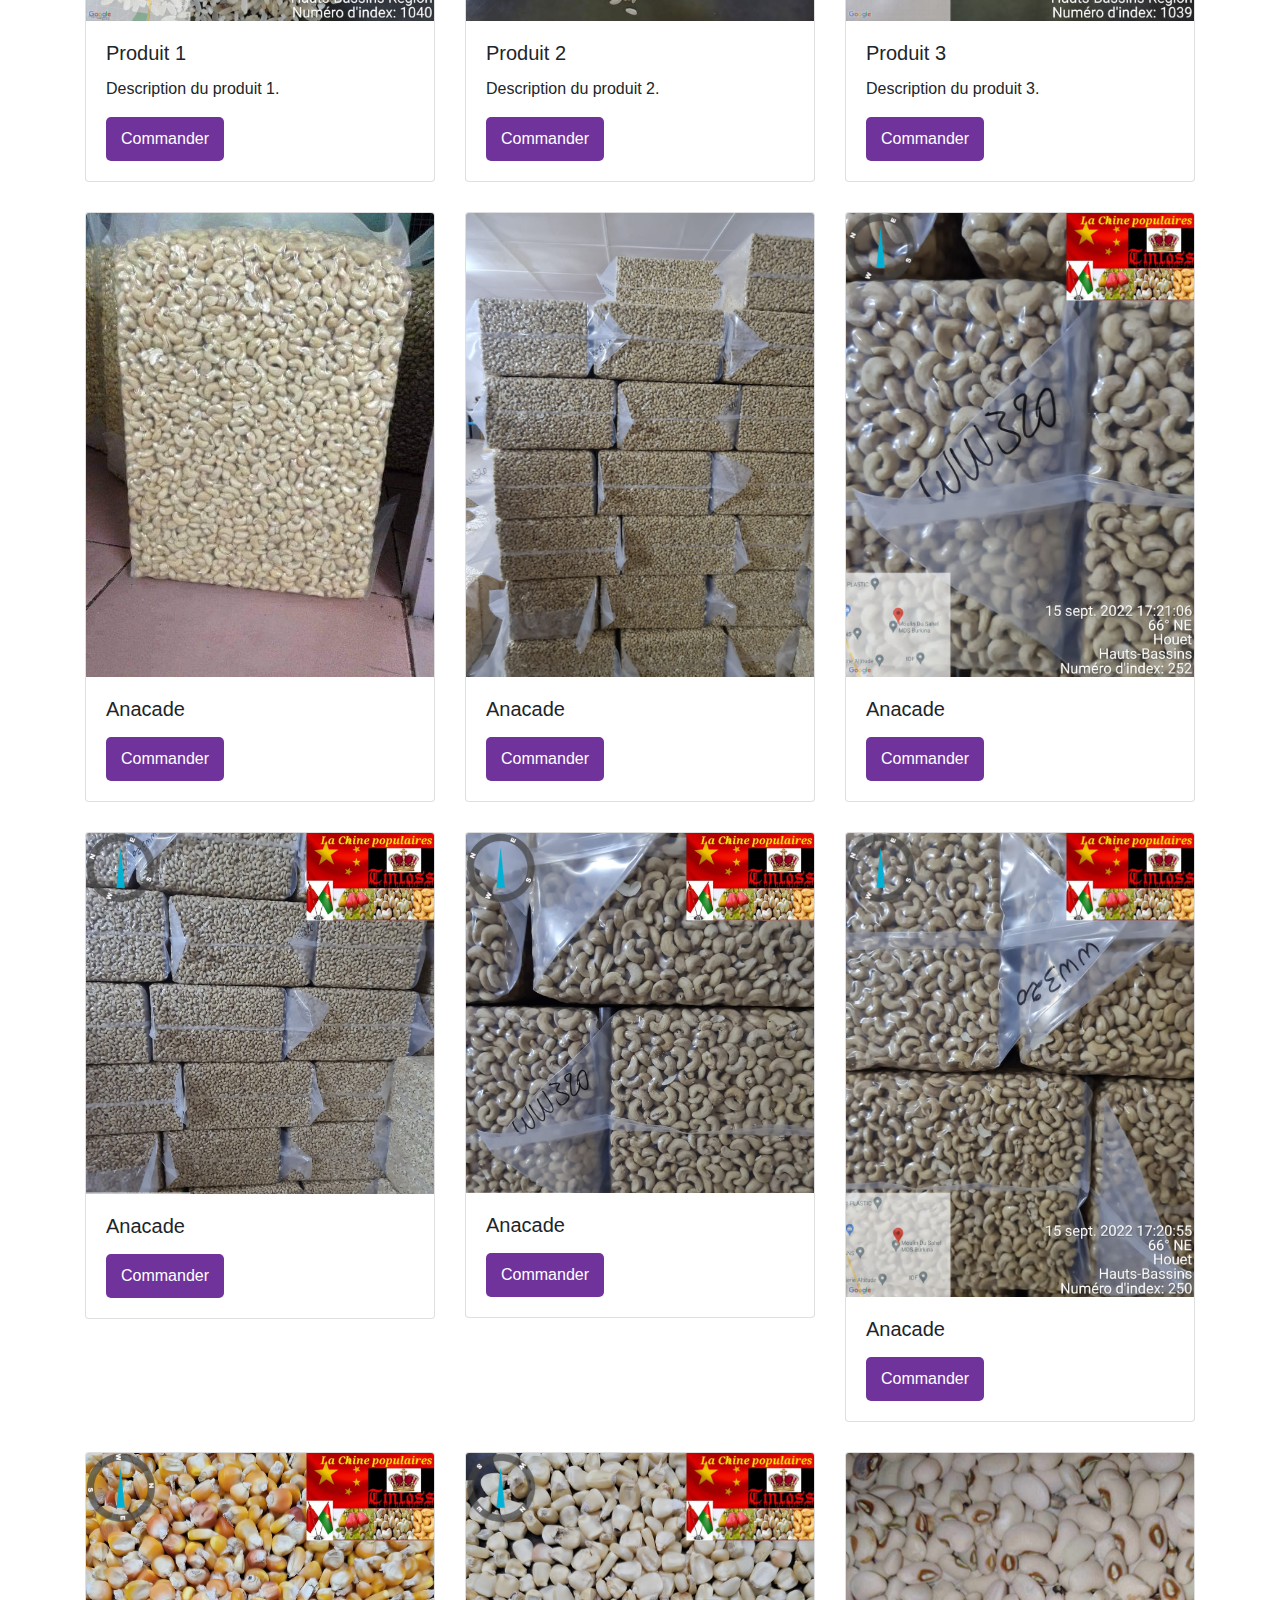
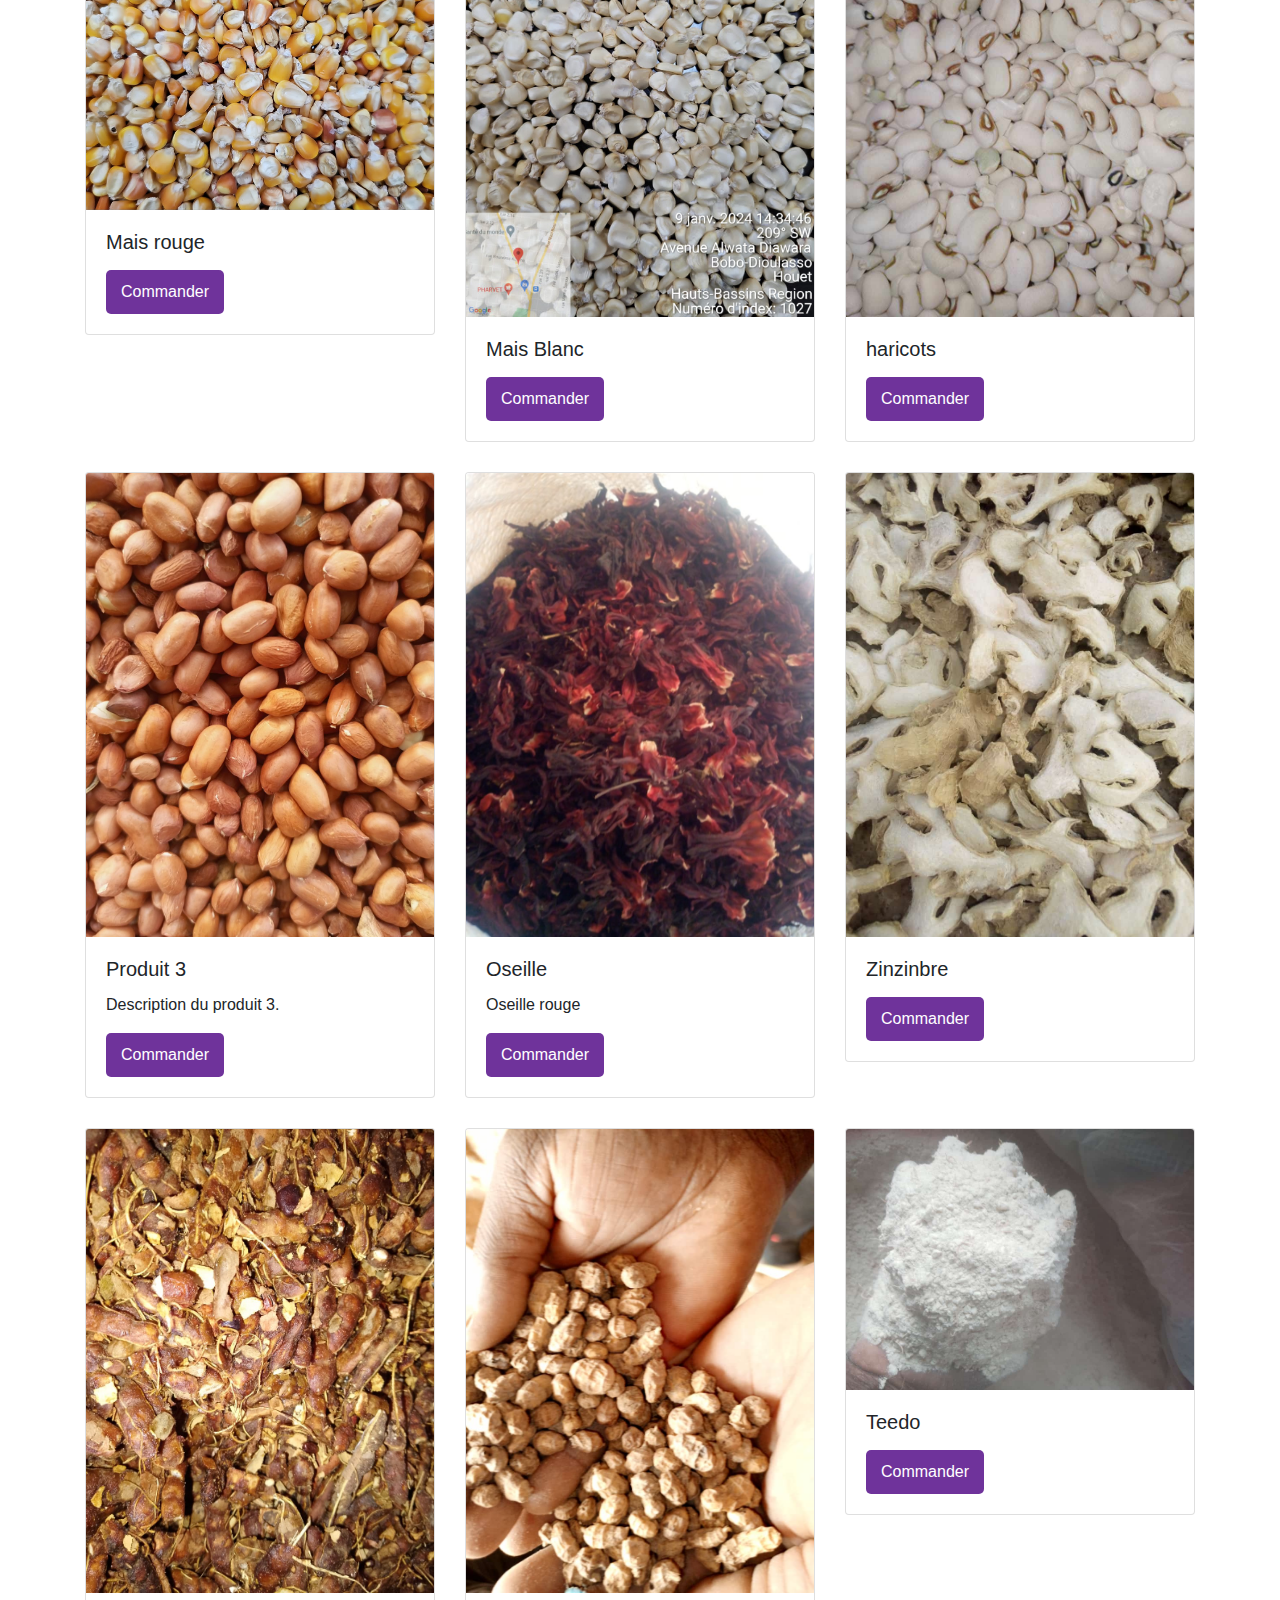
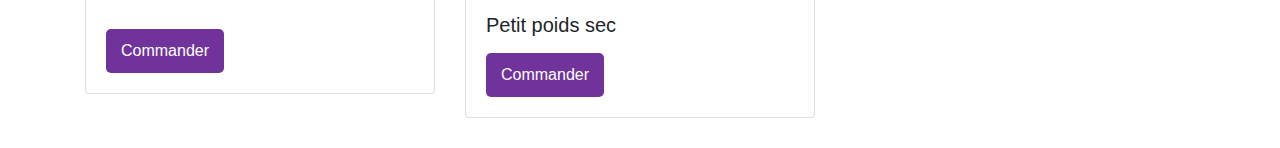
<file: produit.html>
<!DOCTYPE html>
<html lang="fr">

<head>
    <meta charset="UTF-8">
    <meta name="viewport" content="width=device-width, initial-scale=1.0">
    <title>Exposition des Produits</title>
    <!-- Lien vers Bootstrap CSS -->
    <link href="https://stackpath.bootstrapcdn.com/bootstrap/4.5.2/css/bootstrap.min.css" rel="stylesheet">
    <link rel="stylesheet" href="style.css"> <!-- Lien vers le fichier CSS personnalisé -->
    <link rel="stylesheet" href="https://cdnjs.cloudflare.com/ajax/libs/font-awesome/6.0.0-beta3/css/all.min.css">
 <style>
    /* Style de l'en-tête */
    .header {
      display: flex;
      justify-content: space-between;
      align-items: center;
      padding: 10px 20px;
      background-color: #f8f9fa;
      width: 100%; /* L'en-tête prend toute la largeur de l'écran */
    }
    .header img {
      height: 70px;
    }
    .header h1 {
      margin: 0;
      font-size: 1.8rem;
    }
    .menu-deroulant {
      position: relative;
      display: inline-block;
    }
    .menu-deroulant-content {
      display: none;
      position: absolute;
      right: 0;
      background-color: #f1f1f1;
      min-width: 160px;
      box-shadow: 0px 8px 16px 0px rgba(0,0,0,0.2);
      z-index: 1;
    }
    .menu-deroulant-content a {
      color: black;
      padding: 12px 16px;
      text-decoration: none;
      display: block;
    }
    .menu-deroulant-content a:hover {
      background-color: #ddd;
    }
    .menu-deroulant:hover .menu-deroulant-content {
      display: block;
    }
    .menu-deroulant:hover .menu-deroulant-btn {
      background-color: #3e8e41;
    }
    .slogan {
      text-align: center;
      font-size: 1.2rem;
      margin-top: 10px;
    }
  </style>
</head>
<body>

<!-- En-tête -->
<div class="header">
  <img src="logo.jpg" alt="Logo" style="float: left;">
  <h1>Group TIntoss Import Export</h1>
  <div class="menu-deroulant">
    <button class="menu-deroulant-btn">Menu</button>
    <div class="menu-deroulant-content">
      <a href="index.htm">Accueil</a>
      <a href="produit.html">Nos Produits</a>
      <a href="appart.html">appart </a>
      <a href="cont.html">Nous Contacter</a>
    </div>
  </div>
</div>
    <!-- Galerie de Produits -->
    <div class="container mt-5">
        <div class="row">
            <!-- Produit 1 -->
            <div class="col-md-4">
                <div class="card">
                    <img src="cajou4.jpg" class="card-img-top" alt="Produit 1">
                    <div class="card-body">
                        <h5 class="card-title">Produit 1</h5>
                        <p class="card-text">Description du produit 1.</p>
                        <button class="btn btn-primary commander-btn" data-product="Produit 1">Commander</button>
                    </div>
                </div>
            </div>
            <!-- Produit 2 -->
            <div class="col-md-4">
                <div class="card">
                    <img src="cajou2.jpg" class="card-img-top" alt="Produit 2">
                    <div class="card-body">
                        <h5 class="card-title">Produit 2</h5>
                        <p class="card-text">Description du produit 2.</p>
                        <button class="btn btn-primary commander-btn" data-product="Produit 2">Commander</button>
                    </div>
                </div>
            </div>
            <!-- Produit 3 -->
            <div class="col-md-4">
                <div class="card">
                    <img src="cajou.jpg" class="card-img-top" alt="Produit 3">
                    <div class="card-body">
                        <h5 class="card-title">Produit 3</h5>
                        <p class="card-text">Description du produit 3.</p>
                        <button class="btn btn-primary commander-btn" data-product="Produit 3">Commander</button>
                    </div>
                </div>
            </div>
        </div>
        <div class="row">
            <!-- Produit 1 -->
            <div class="col-md-4">
                <div class="card">
                    <img src="soja.jpg" class="card-img-top" alt="Produit 1">
                    <div class="card-body">
                        <h5 class="card-title">Produit 1</h5>
                        <p class="card-text">Description du produit 1.</p>
                        <button class="btn btn-primary commander-btn" data-product="Produit 1">Commander</button>
                    </div>
                </div>
            </div>
            <!-- Produit 2 -->
            <div class="col-md-4">
                <div class="card">
                    <img src="soja2.jpg" class="card-img-top" alt="Produit 2">
                    <div class="card-body">
                        <h5 class="card-title">Produit 2</h5>
                        <p class="card-text">Description du produit 2.</p>
                        <button class="btn btn-primary commander-btn" data-product="Produit 2">Commander</button>
                    </div>
                </div>
            </div>
            <!-- Produit 3 -->
            <div class="col-md-4">
                <div class="card">
                    <img src="sesame.jpg" class="card-img-top" alt="Produit 3">
                    <div class="card-body">
                        <h5 class="card-title">Produit 3</h5>
                        <p class="card-text">Description du produit 3.</p>
                        <button class="btn btn-primary commander-btn" data-product="Produit 3">Commander</button>
                    </div>
                </div>
            </div>
        </div>
        <div class="row">
            <!-- Produit 1 -->
            <div class="col-md-4">
                <div class="card">
                    <img src="sesame3.jpg" class="card-img-top" alt="Produit 1">
                    <div class="card-body">
                        <h5 class="card-title">Produit 1</h5>
                        <p class="card-text">Description du produit 1.</p>
                        <button class="btn btn-primary commander-btn" data-product="Produit 1">Commander</button>
                    </div>
                </div>
            </div>
            <!-- Produit 2 -->
            <div class="col-md-4">
                <div class="card">
                    <img src="sesame5.jpg" class="card-img-top" alt="Produit 2">
                    <div class="card-body">
                        <h5 class="card-title">Produit 2</h5>
                        <p class="card-text">Description du produit 2.</p>
                        <button class="btn btn-primary commander-btn" data-product="Produit 2">Commander</button>
                    </div>
                </div>
            </div>
            <!-- Produit 3 -->
            <div class="col-md-4">
                <div class="card">
                    <img src="noix.jpg" class="card-img-top" alt="Produit 3">
                    <div class="card-body">
                        <h5 class="card-title">Produit 3</h5>
                        <p class="card-text">Description du produit 3.</p>
                        <button class="btn btn-primary commander-btn" data-product="Produit 3">Commander</button>
                    </div>
                </div>
            </div>
        </div>
        <div class="row">
            <!-- Produit 1 -->
            <div class="col-md-4">
                <div class="card" id="mais">
                    <img src="noix2.jpg" class="card-img-top" alt="Produit 1">
                    <div class="card-body">
                        <h5 class="card-title">Produit 1</h5>
                        <p class="card-text">Description du produit 1.</p>
                        <button class="btn btn-primary commander-btn" data-product="Produit 1">Commander</button>
                    </div>
                </div>
            </div>
            <!-- Produit 2 -->
            <div class="col-md-4">
                <div class="card">
                    <img src="riz4.jpg" class="card-img-top" alt="Produit 2">
                    <div class="card-body">
                        <h5 class="card-title">Produit 2</h5>
                        <p class="card-text">Description du produit 2.</p>
                        <button class="btn btn-primary commander-btn" data-product="Produit 2">Commander</button>
                    </div>
                </div>
            </div>
            <!-- Produit 3 -->
            <div class="col-md-4">
                <div class="card">
                    <img src="riz5.jpg" class="card-img-top" alt="Produit 3">
                    <div class="card-body">
                        <h5 class="card-title">Produit 3</h5>
                        <p class="card-text">Description du produit 3.</p>
                        <button class="btn btn-primary commander-btn" data-product="Produit 3">Commander</button>
                    </div>
                </div>
            </div>
        </div>
        <div class="row">
            <!-- Produit 1 -->
            <div class="col-md-4">
                <div class="card">
                    <img src="riz6.jpg" class="card-img-top" alt="Produit 1">
                    <div class="card-body">
                        <h5 class="card-title">Produit 1</h5>
                        <p class="card-text">Description du produit 1.</p>
                        <button class="btn btn-primary commander-btn" data-product="Produit 1">Commander</button>
                    </div>
                </div>
            </div>
            <!-- Produit 2 -->
            <div class="col-md-4">
                <div class="card">
                    <img src="riz7.jpg" class="card-img-top" alt="Produit 2">
                    <div class="card-body">
                        <h5 class="card-title">Produit 2</h5>
                        <p class="card-text">Description du produit 2.</p>
                        <button class="btn btn-primary commander-btn" data-product="Produit 2">Commander</button>
                    </div>
                </div>
            </div>
            <!-- Produit 3 -->
            <div class="col-md-4">
                <div class="card">
                    <img src="riz8.jpg" class="card-img-top" alt="Produit 3">
                    <div class="card-body">
                        <h5 class="card-title">Produit 3</h5>
                        <p class="card-text">Description du produit 3.</p>
                        <button class="btn btn-primary commander-btn" data-product="Produit 3">Commander</button>
                    </div>
                </div>
            </div>
        </div>
        <div class="row">
            <!-- Produit 1 -->
            <div class="col-md-4">
                <div class="card">
                    <img src="anacade2.jpg" class="card-img-top" alt="Anacade ">
                    <div class="card-body">
                        <h5 class="card-title">Anacade</h5>
                        <p class="card-text"></p>
                        <button class="btn btn-primary commander-btn" data-product="Produit 1">Commander</button>
                    </div>
                </div>
            </div>
            <!-- Produit 2 -->
            <div class="col-md-4">
                <div class="card">
                    <img src="anacade4.jpg" class="card-img-top" alt="Produit 2">
                    <div class="card-body">
                        <h5 class="card-title">Anacade</h5>
                        <p class="card-text"></p>
                        <button class="btn btn-primary commander-btn" data-product="Produit 2">Commander</button>
                    </div>
                </div>
            </div>
            <!-- Produit 3 -->
            <div class="col-md-4">
                <div class="card">
                    <img src="anacade6.jpg" class="card-img-top" alt="Produit 3">
                    <div class="card-body">
                        <h5 class="card-title">Anacade</h5>
                        <p class="card-text"></p>
                        <button class="btn btn-primary commander-btn" data-product="Anacade">Commander</button>
                    </div>
                </div>
            </div>
        </div>
        <div class="row">
            <!-- Produit 1 -->
            <div class="col-md-4">
                <div class="card">
                    <img src="anacade5.jpg" class="card-img-top" alt="Produit 1">
                    <div class="card-body">
                        <h5 class="card-title">Anacade</h5>
                        <p class="card-text"></p>
                        <button class="btn btn-primary commander-btn" data-product="Anacade">Commander</button>
                    </div>
                </div>
            </div>
            <!-- Produit 2 -->
            <div class="col-md-4">
                <div class="card">
                    <img src="anacade7.jpg" class="card-img-top" alt="Produit 2">
                    <div class="card-body">
                        <h5 class="card-title">Anacade</h5>
                        <p class="card-text"></p>
                        <button class="btn btn-primary commander-btn" data-product="Anacade">Commander</button>
                    </div>
                </div>
            </div>
            <!-- Produit 3 -->
            <div class="col-md-4">
                <div class="card">
                    <img src="anacade8.jpg" class="card-img-top" alt="Produit 3">
                    <div class="card-body">
                        <h5 class="card-title">Anacade</h5>
                        <p class="card-text"></p>
                        <button class="btn btn-primary commander-btn" data-product="Anacade">Commander</button>
                    </div>
                </div>
            </div>
        </div>
        <div class="row">
            <!-- Produit 1 -->
            <div class="col-md-4">
                <div class="card" id="mais">
                    <img src="mais4.jpg" class="card-img-top" alt="Produit 1">
                    <div class="card-body">
                        <h5 class="card-title">Mais rouge </h5>
                        <p class="card-text"></p>
                        <button class="btn btn-primary commander-btn" data-product="Mais rouge">Commander</button>
                    </div>
                </div>
            </div>
            <!-- Produit 2 -->
            <div class="col-md-4">
                <div class="card">
                    <img src="mais5.jpg" class="card-img-top" alt="Produit 2">
                    <div class="card-body">
                        <h5 class="card-title">Mais Blanc </h5>
                        <p class="card-text"></p>
                        <button class="btn btn-primary commander-btn" data-product="Mais Blanc">Commander</button>
                    </div>
                </div>
            </div>
            <!-- Produit 3 -->
            <div class="col-md-4">
                <div class="card">
                    <img src="haricots.jpg" class="card-img-top" alt="Produit 3">
                    <div class="card-body">
                        <h5 class="card-title">haricots </h5>
                        <p class="card-text"></p>
                        <button class="btn btn-primary commander-btn" data-product="haricots">Commander</button>
                    </div>
                </div>
            </div>

            <div class="col-md-4">
                <div class="card">
                    <img src="arachide.jpeg" class="card-img-top" alt="Produit 3">
                    <div class="card-body">
                        <h5 class="card-title">Produit 3</h5>
                        <p class="card-text">Description du produit 3.</p>
                        <button class="btn btn-primary commander-btn" data-product="Produit 3">Commander</button>
                    </div>
                </div>
            </div>
            <div class="col-md-4">
                <div class="card">
                    <img src="oseille.jpeg" class="card-img-top" alt="Oseille ">
                    <div class="card-body">
                        <h5 class="card-title">Oseille </h5>
                        <p class="card-text">Oseille rouge </p>
                        <button class="btn btn-primary commander-btn" data-product="Oseille">Commander</button>
                    </div>
                </div>
            </div>
            <div class="col-md-4">
                <div class="card">
                    <img src="purecuman.jpeg" class="card-img-top" alt="Purecument">
                    <div class="card-body">
                        <h5 class="card-title">Zinzinbre</h5>
                        <p class="card-text"></p>
                        <button class="btn btn-primary commander-btn" data-product="Purecument">Commander</button>
                    </div>
                </div>
            </div>
            <div class="col-md-4">
                <div class="card">
                    <img src="Tamarin.jpeg" class="card-img-top" alt="Tamarin">
                    <div class="card-body">
                        <h5 class="card-title"></h5>
                        <p class="card-text"></p>
                        <button class="btn btn-primary commander-btn" data-product="Tamarin">Commander</button>
                    </div>
                </div>
            </div>
            <div class="col-md-4">
                <div class="card">
                    <img src="kegou.jpeg" class="card-img-top" alt="Purecument">
                    <div class="card-body">
                        <h5 class="card-title">Petit poids sec </h5>
                        <p class="card-text"></p>
                        <button class="btn btn-primary commander-btn" data-product="Produit 3">Commander</button>
                    </div>
                </div>
            </div>
            <div class="col-md-4">
                <div class="card">
                    <img src="blanc.jpeg" class="card-img-top" alt="Purecument">
                    <div class="card-body">
                        <h5 class="card-title">Teedo</h5>
                        <p class="card-text"></p>
                        <button class="btn btn-primary commander-btn" data-product="Produit 3">Commander</button>
                    </div>
                </div>
            </div>
        </div>
    </div>

    <!-- Modal de commande -->
    <div class="modal fade" id="orderModal" tabindex="-1" aria-labelledby="orderModalLabel" aria-hidden="true">
        <div class="modal-dialog">
            <div class="modal-content">
                <div class="modal-header">
                    <h5 class="modal-title" id="orderModalLabel">Commander le produit</h5>
                    <button type="button" class="close" data-dismiss="modal" aria-label="Fermer">
                        <span aria-hidden="true">&times;</span>
                    </button>
                </div>
                <div class="modal-body">
                    <p id="productName"></p>
                    <div class="form-group">
                        <label for="nom">Nom :</label>
                        <input type="text" class="form-control" id="nom" placeholder="Entrez votre nom">
                    </div>
                    <div class="form-group">
                        <label for="prenom">Prénom :</label>
                        <input type="text" class="form-control" id="prenom" placeholder="Entrez votre prénom">
                    </div>
                    <div class="form-group">
                        <label for="ville">Ville :</label>
                        <input type="text" class="form-control" id="ville" placeholder="Entrez votre ville">
                    </div>
                    <div class="form-group">
                        <label for="quantity">Nombre de sacs :</label>
                        <input type="number" class="form-control" id="quantity" min="1" value="1">
                    </div>
                </div>
                <div class="modal-footer">
                    <button type="button" class="btn btn-secondary" data-dismiss="modal">Fermer</button>
                    <button type="button" class="btn btn-primary" id="confirmOrder">Commander</button>
                </div>
            </div>
        </div>
    </div>

    <!-- Lien vers jQuery, Bootstrap JS et le fichier JavaScript personnalisé -->
    <script src="https://code.jquery.com/jquery-3.5.1.min.js"></script>
    <script src="https://stackpath.bootstrapcdn.com/bootstrap/4.5.2/js/bootstrap.min.js"></script>
    <script src="script.js"></script> <!-- Lien vers le fichier JavaScript personnalisé -->


    <footer class="dynamic-footer">
        <div class="container">
            <div class="row">
                <!-- Liens de navigation -->
                <div class="col-md-4">
                    <h5>Navigation</h5>
                    <ul class="list-unstyled">
                        <li><a href="index.html">Accueil</a></li>
                        <li><a href="produit.html">Nos Produits</a></li>
                        <li><a href="appart.html">Autre Services</a></li>
                        <li><a href="cont.html">Nous Contacter</a></li>
                      </ul>
                </div>

                <!-- Icônes des plateformes connues -->
                <div class="col-md-4">
                    <h5>Suivez-nous</h5>
                    <ul class="list-inline">
                        <li class="list-inline-item"><a href="#"><i class="fab fa-facebook-f"></i></a></li>
                        <li class="list-inline-item"><a href="#"><i class="fab fa-twitter"></i></a></li>
                        <li class="list-inline-item"><a href="#"><i class="fab fa-instagram"></i></a></li>
                        <li class="list-inline-item"><a href="#"><i class="fab fa-linkedin-in"></i></a></li>
                        <li class="list-inline-item"><a href="https://wa.me/qr/DVWYVBGJO5R2A1 "><i
                                    class="fab fa-whatsapp"></i> </a>
                        </li>
                    </ul>
                </div>

                <!-- Contact par email -->
                <div class="col-md-4">
                    <h5>Contactez-nous</h5>
                    <p>Email: <a href="mailto:contact@tintoss.com">contact@tintoss.com</a></p>
                </div>
            </div>
        </div>
    </footer>

    <!-- Lien vers jQuery et Bootstrap JS -->
    <script src="https://code.jquery.com/jquery-3.5.1.slim.min.js"></script>
    <script src="https://stackpath.bootstrapcdn.com/bootstrap/4.5.2/js/bootstrap.min.js"></script>
    <script src="script.js"></script> <!-- Lien vers le fichier JavaScript personnalisé -->
</body>

</html>
</file>
<file: style.css>
body {
  margin: 0;
  font-family: Arial, sans-serif;
}

.header {
  text-align: center;
  padding: 20px 0;
  background-color: rgba(240, 230, 140, 0.8);
  /* Fond doré transparent */
  border-bottom: 3px solid rgba(75, 0, 130, 0.8);
  /* Bordure violette */
  position: relative;
}

.butt {
  border-radius: 35%;
  width: 20px;
  background-color: rgba(75, 0, 130, 0.8);
  border: solid;
  justify-content: center;
}

.header h1 {
  color: rgba(75, 0, 130, 0.8);
  /* Couleur violette pour le texte */
  font-family: 'Arial', sans-serif;
  /* Police pour le texte */
  font-size: 2.5em;
  /* Taille de la police */
  margin: 0;
}

.header p {
  color: rgba(75, 0, 130, 0.8);
  /* Couleur violette pour le sous-titre */
  font-size: 1.2em;
  /* Taille de la police */
  margin-top: 10px;
}

.header img {
  max-width: 100px;
  /* Limiter la taille des images dans l'en-tête */
  margin: 10px;
  /* Marge autour des images */
}

.navbar {
  background-color: rgba(240, 230, 140, 0.8);
  /* Couleur dorée transparente */
  border-radius: 15px;
  /* Bordures arrondies */
  max-width: 80%;
  /* Réduire la taille de la nav */
  margin: auto;
  /* Centrer la nav */
  padding: 10px 20px;
  /* Espace interne pour ajuster la taille */
}

.nav-link {
  color: black !important;
  /* Couleur du texte en noir */
  font-size: 1.2em;
  /* Augmenter la taille de la police */
}

.nav-link:hover {
  color: #4b0082 !important;
  /* Couleur tendant vers la royauté (violet) */
  text-decoration: underline;
  /* Soulignement au survol */
  background-color: #dcdcdc;
  /* Changer le fond au survol (gris clair) */
  border-radius: 5px;
  /* Bordures arrondies au survol */
}

.dropdown-menu {
  border-radius: 10px;
  /* Bordures arrondies pour le menu déroulant */
}

.dropdown-menu a:hover {
  background-color: #4b0082;
  /* Couleur tendant vers la royauté */
  color: white !important;
  /* Texte en blanc lorsqu'on survole les éléments du menu */
}

@media (max-width: 576px) {
  .navbar-nav {
    text-align: center;
    width: 100%;
  }

  .navbar-collapse {
    justify-content: center;
    /* Centre les éléments */
  }
}

.cover-section {
  position: relative;
  width: 100%;
  height: 100vh;
  overflow: hidden;
  display: flex;
  justify-content: center;
  align-items: center;
}

.cover-image {
  position: relative;
  width: 100%;
  height: 80%;
  overflow: hidden;
}

.cover-image img {
  width: 100%;
  height: 100%;
  object-fit: cover;
  animation: fadeInOut 10s infinite;
  transition: opacity 1s ease-in-out;
}

@keyframes fadeInOut {
  0% {
    opacity: 1;
  }

  50% {
    opacity: 0;
  }

  100% {
    opacity: 1;
  }
}

.cover-text {
  position: absolute;
  top: 50%;
  left: 50%;
  transform: translate(-50%, -50%);
  color: white;
  text-align: center;
  font-size: 2em;
  font-family: 'Arial', sans-serif;
  background-color: rgba(75, 0, 130, 0.6);
  /* Fond violet transparent */
  padding: 20px;
  border-radius: 10px;
  /* Bordures arrondies pour le texte */
  box-shadow: 0 4px 8px rgba(0, 0, 0, 0.3);
  /* Ombre portée pour le texte */
  opacity: 0;
  transition: opacity 0.5s ease-in-out, transform 0.5s ease-in-out;
}

.cover-section:hover .cover-text {
  opacity: 1;
  transform: translate(-50%, -60%);
  background-color: rgba(75, 0, 130, 0.8);
  /* Fond violet opaque lors du survol */
}

@media (max-width: 576px) {
  .cover-text {
    font-size: 1.2em;
    /* Taille de la police plus petite sur les petits écrans */
    padding: 10px;
  }
}

.info-section {
  background-color: rgba(255, 192, 203, 0.3);
  /* Rose transparent */
  padding: 40px 0;
  margin: 20px 0;
  /* Marge pour éviter l'écrasement */
}

.info-section .container {
  display: flex;
  flex-wrap: wrap;
  /* Permet aux éléments de passer à la ligne sur petits écrans */
  gap: 20px;
  /* Espace entre les blocs */
}

.info-text,
.info-images {
  background-color: #4b0082;
  /* Couleur violette pour le texte */
  color: white;
  padding: 20px;
  border-radius: 10px;
  box-shadow: 0 4px 8px rgba(0, 0, 0, 0.3);
  /* Ombre portée */
  transition: transform 0.3s ease-in-out, background-color 0.3s ease-in-out;
}

.info-text:hover,
.info-images:hover {
  transform: scale(1.05);
  /* Agrandir légèrement au survol */
  background-color: #3b0a45;
  /* Couleur violette plus foncée pour le survol */
}

.info-text {
  flex: 1;
  min-width: 300px;
  /* Largeur minimale pour les écrans plus petits */
}

.info-images {
  flex: 1;
  min-width: 300px;
  /* Largeur minimale pour les écrans plus petits */
  display: flex;
  flex-direction: column;
  align-items: center;
}

.info-images img {
  width: 100%;
  height: auto;
  /* Hauteur automatique pour maintenir les proportions */
  margin: 10px 0;
  /* Marge entre les images */
  border-radius: 10px;
  /* Bordures arrondies pour les images */
}

@media (max-width: 768px) {
  .info-section .container {
    flex-direction: column;
    /* Empile les blocs en colonne sur petits écrans */
  }
}


.info-section2 {
  background-color: rgba(192, 250, 177, 0.3);
  /* Rose transparent */
  padding: 40px 0;
  margin: 20px 0;
  /* Marge pour éviter l'écrasement */
}

.info-section2 .container {
  display: flex;
  flex-wrap: wrap;
  /* Permet aux éléments de passer à la ligne sur petits écrans */
  gap: 20px;
  /* Espace entre les blocs */
}

.btn-learn-more {
  display: block;
  margin: 20px auto;
  padding: 10px 20px;
  background-color: #4b0082;
  /* Couleur violette */
  color: white;
  border: none;
  border-radius: 5px;
  cursor: pointer;
  transition: background-color 0.3s ease, transform 0.3s ease;
}

.btn-learn-more:hover {
  background-color: #3b0a45;
  /* Couleur violette plus foncée */
  transform: scale(1.1);
}

.square-section {
  background-color: #eee;
  padding: 50px 0;
  text-align: center;
}

.square-container {
  width: 300px;
  height: 300px;
  margin: 0 auto;
  background-color: #4b0082;
  /* Couleur violette */
  position: relative;
  overflow: hidden;
  border-radius: 15px;
  box-shadow: 0 4px 8px rgba(0, 0, 0, 0.3);
}

.square-content {
  position: absolute;
  top: 50%;
  left: 50%;
  transform: translate(-50%, -50%);
}

.hidden-image {
  display: none;
  /* Cacher l'image par défaut */
  width: 100%;
  height: auto;
  border-radius: 15px;
}

@media (max-width: 768px) {
  .info-section .container {
    flex-direction: column;
    /* Empile les blocs en colonne sur petits écrans */
  }
}

.text-image-section {
  background-color: #ffd700;
  /* Couleur dorée */
  padding: 40px 0;
}

.text-image-section .container {
  max-width: 1200px;
  margin: auto;
}

.text-image-section .row {
  display: flex;
  align-items: center;
}

.text-image-section h2 {
  color: #333;
  margin-bottom: 20px;
}

.text-image-section p {
  color: #666;
  line-height: 1.6;
}

.text-image-section img {
  max-width: 100%;
  border-radius: 10px;
  box-shadow: 0 4px 8px rgba(0, 0, 0, 0.1);
}

.dynamic-footer {
  background-color: #f0f0f0;
  /* Blanc sale */
  padding: 30px 0;
  position: fixed;
  width: 100%;
  bottom: -100px;
  /* Cacher le footer initialement */
  opacity: 0;
  /* Initialement invisible */
  transition: opacity 0.5s, bottom 0.5s;
  /* Effets de transition */
}

.dynamic-footer.show {
  bottom: 0;
  /* Positionner le footer à sa place */
  opacity: 1;
  /* Rendre le footer visible */
}

.dynamic-footer h5 {
  color: #333;
  margin-bottom: 15px;
}

.dynamic-footer ul {
  padding: 0;
  list-style-type: none;
}

.dynamic-footer a {
  color: black;
  text-decoration: none;
}

.dynamic-footer a:hover {
  text-decoration: underline;
}

.dynamic-footer .list-inline-item {
  margin-right: 10px;
}

.dynamic-footer .fab {
  font-size: 24px;
  color: black;
  transition: color 0.3s;
}

.dynamic-footer .fab:hover {
  color: rgba(75, 0, 130, 0.8);
}

.card {
  margin-bottom: 30px;
}

.btn-primary {
  background-color: rgba(75, 0, 130, 0.8);
  border-color: rgba(75, 0, 130, 0.8);
}

.btn-primary:hover {
  background-color: rgba(75, 0, 130, 0.8);
  border-color: rgba(75, 0, 130, 0.8);
}

.modal-content {
  border-radius: 8px;
}

.modal-header {
  background-color: rgba(75, 0, 130, 0.8);
  color: white;
}

.btn-primary {
  background-color: rgba(75, 0, 130, 0.8);
  border-color: rgba(75, 0, 130, 0.8);
}

.btn-primary:hover {
  background-color: rgba(75, 0, 130, 0.8);
  border-color: rgba(75, 0, 130, 0.8);
}

.jumbotron {
  background-color: #f8f9fa;
  padding: 2rem 1rem;
  border-radius: 0.5rem;
}

.card {
  margin-bottom: 30px;
}

.modal-content {
  border-radius: 8px;
}

.modal-header {
  background-color: rgba(75, 0, 130, 0.8);
  color: white;
}

.btn-primary {
  background-color: rgba(75, 0, 130, 0.8);
  border-color: rgba(75, 0, 130, 0.8);
}

.btn-primary:hover {
  background-color: rgba(75, 0, 130, 0.8);
  border-color: rgba(75, 0, 130, 0.8);
}

.jumbotron {
  background-color: #f8f9fa;
  padding: 2rem 1rem;
  border-radius: 0.5rem;
}

.btn-primary {
  background-color: rgba(75, 0, 130, 0.8);
  border-color: rgba(75, 0, 130, 0.8);
}

.btn-primary:hover {
  background-color: rgba(75, 0, 130, 0.8);
  border-color: rgba(75, 0, 130, 0.8);
}

.social-icons i {
  color: rgba(75, 0, 130, 0.8);
  margin: 0 10px;
  transition: color 0.3s;
}

.social-icons i:hover {
  color: rgba(75, 0, 130, 0.8);
}

.info-container {
    background-color: #f9f9f9;
    padding: 20px;
    border-radius: 8px;
    box-shadow: 0 4px 8px rgba(0, 0, 0, 0.1);
    max-width: 800px; /* Limite de la largeur */
    margin: 20px auto; /* Centrer sur la page */
    transition: all 0.3s ease; /* Animation douce */
}

.info-text {
    line-height: 1.6; /* Espacement entre les lignes */
    margin-bottom: 15px; /* Espacement inférieur */
}

.btn {
    background-color: rgba(75, 0, 130, 0.8); /* Couleur de fond */
    color: white; /* Couleur du texte */
    border: none; /* Suppression de la bordure */
    padding: 10px 15px; /* Espacement interne */
    border-radius: 5px; /* Coins arrondis */
    cursor: pointer; /* Changement de curseur */
    transition: background-color 0.3s ease; /* Animation douce au survol */
}

.btn:hover {
    background-color:  rgba(75, 0, 130, 0.8);; /* Couleur au survol */
}

#moreText {
    display: none; /* Cacher le texte supplémentaire par défaut */
}
</file>
